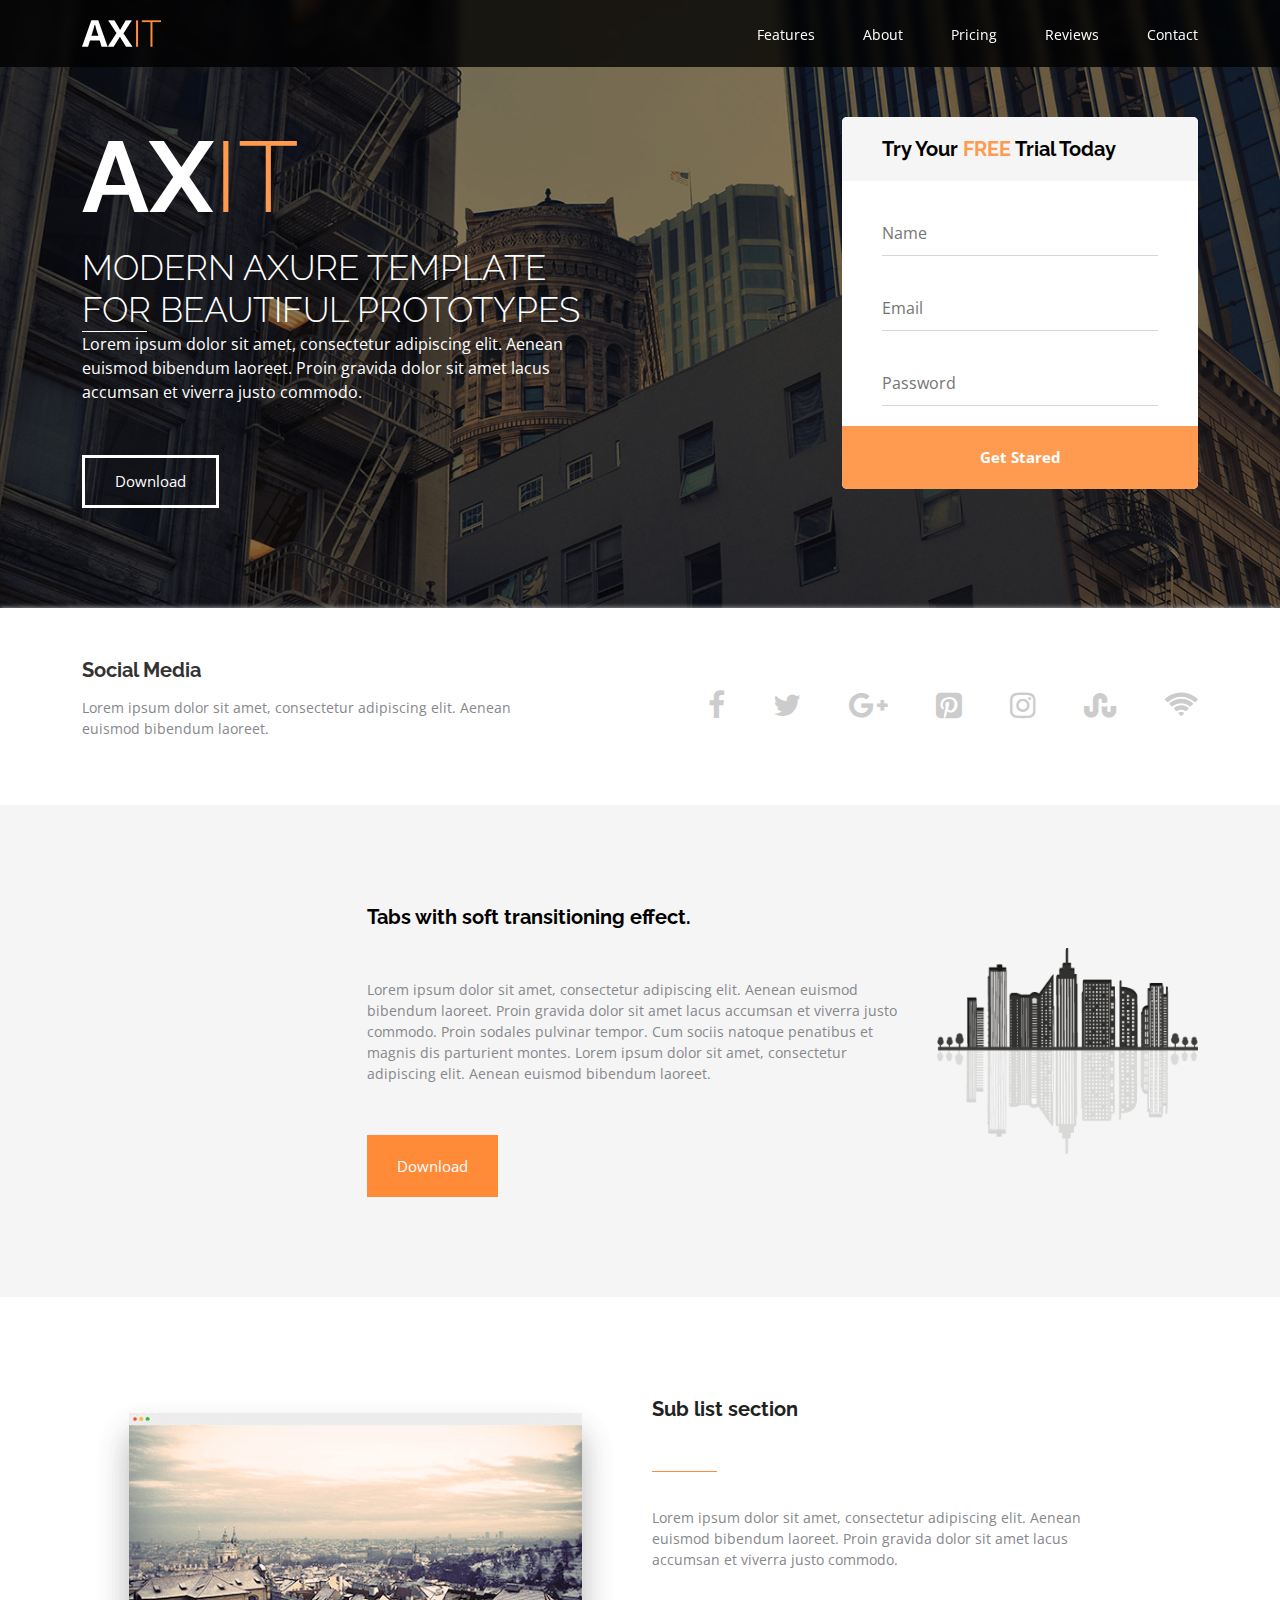
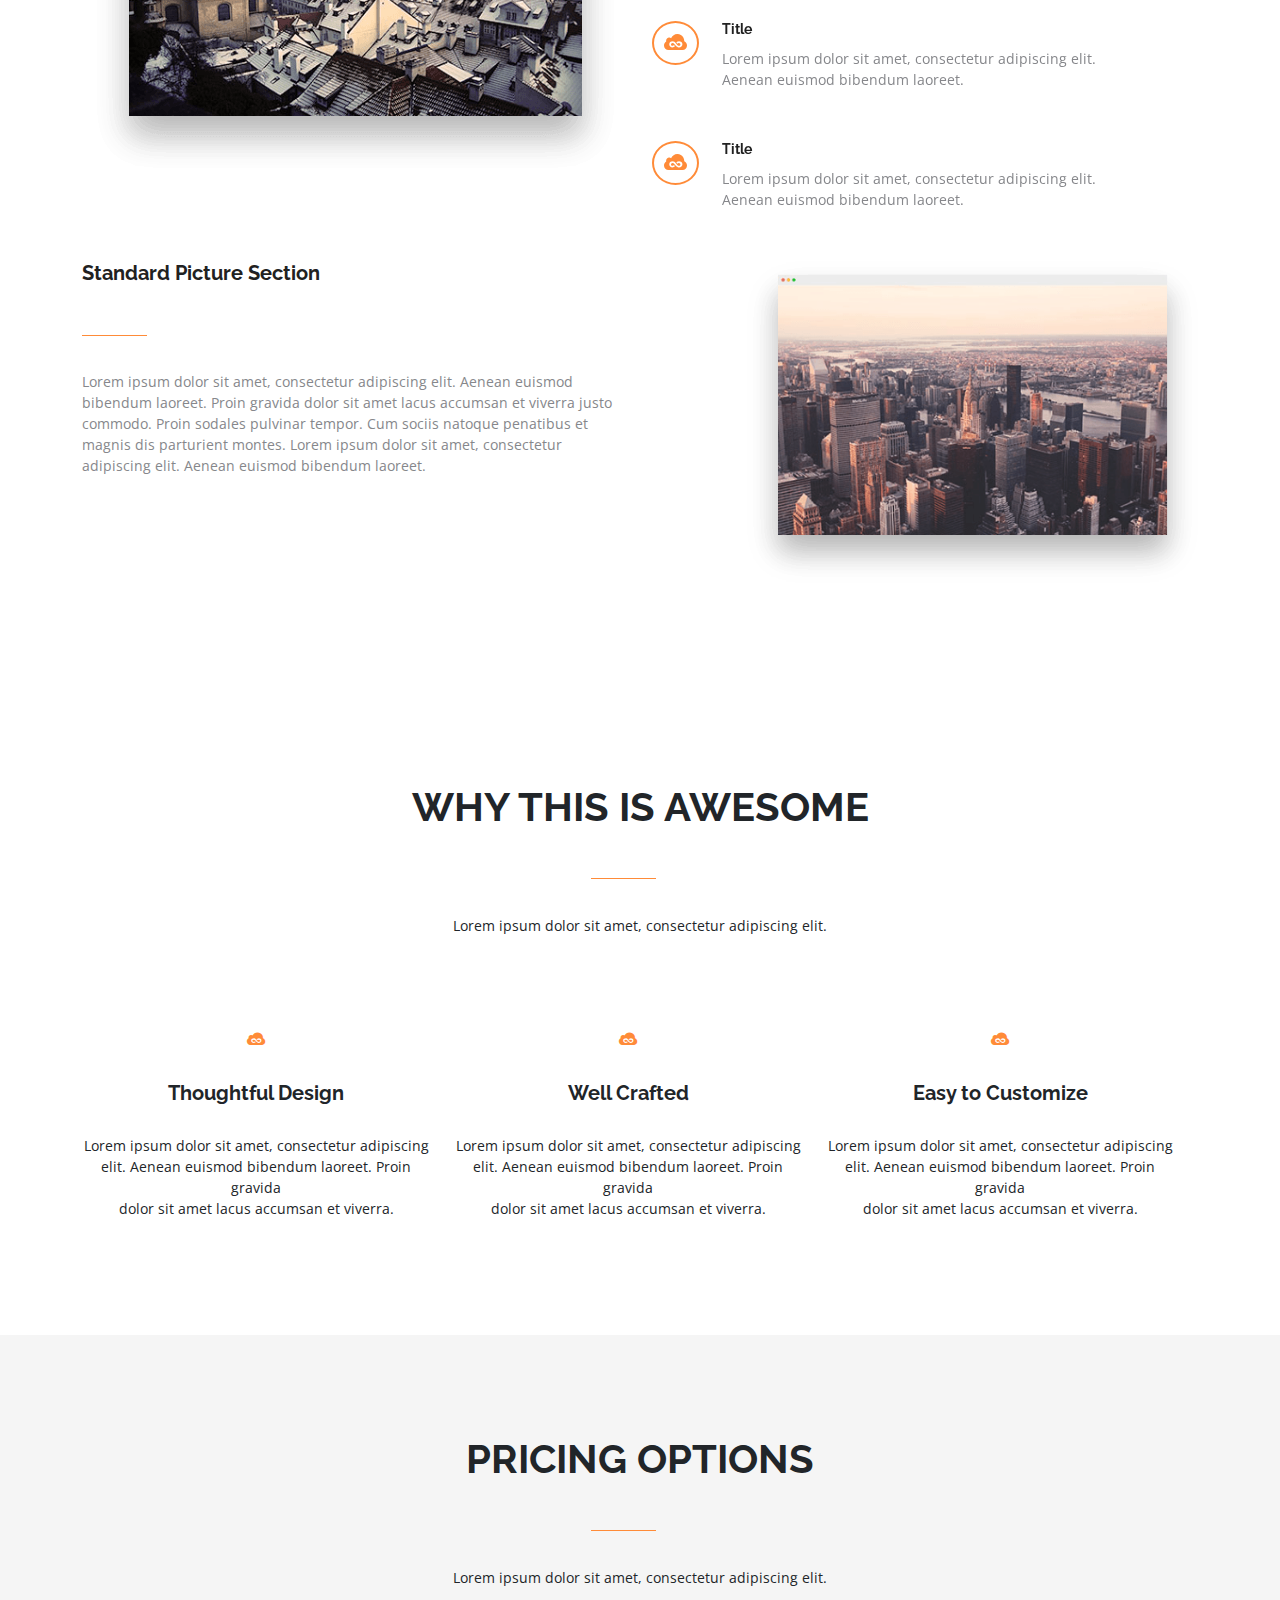
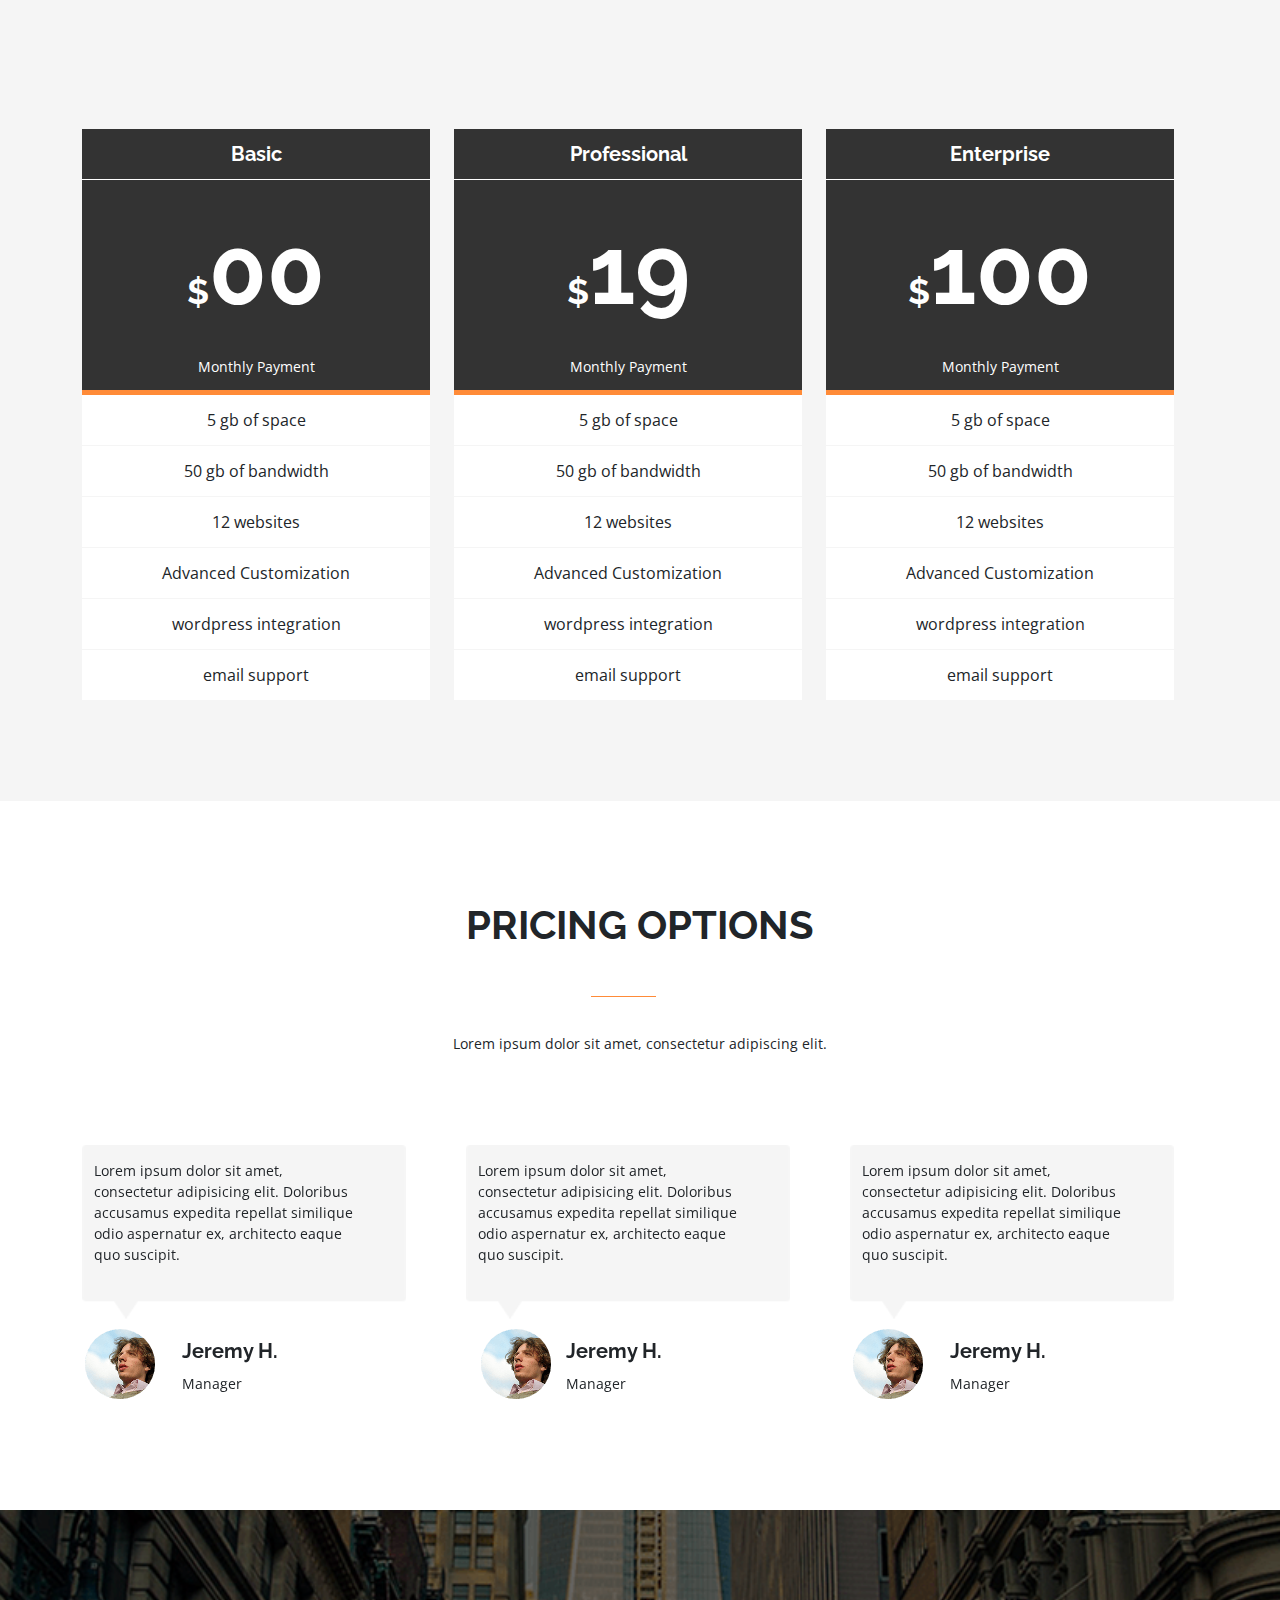
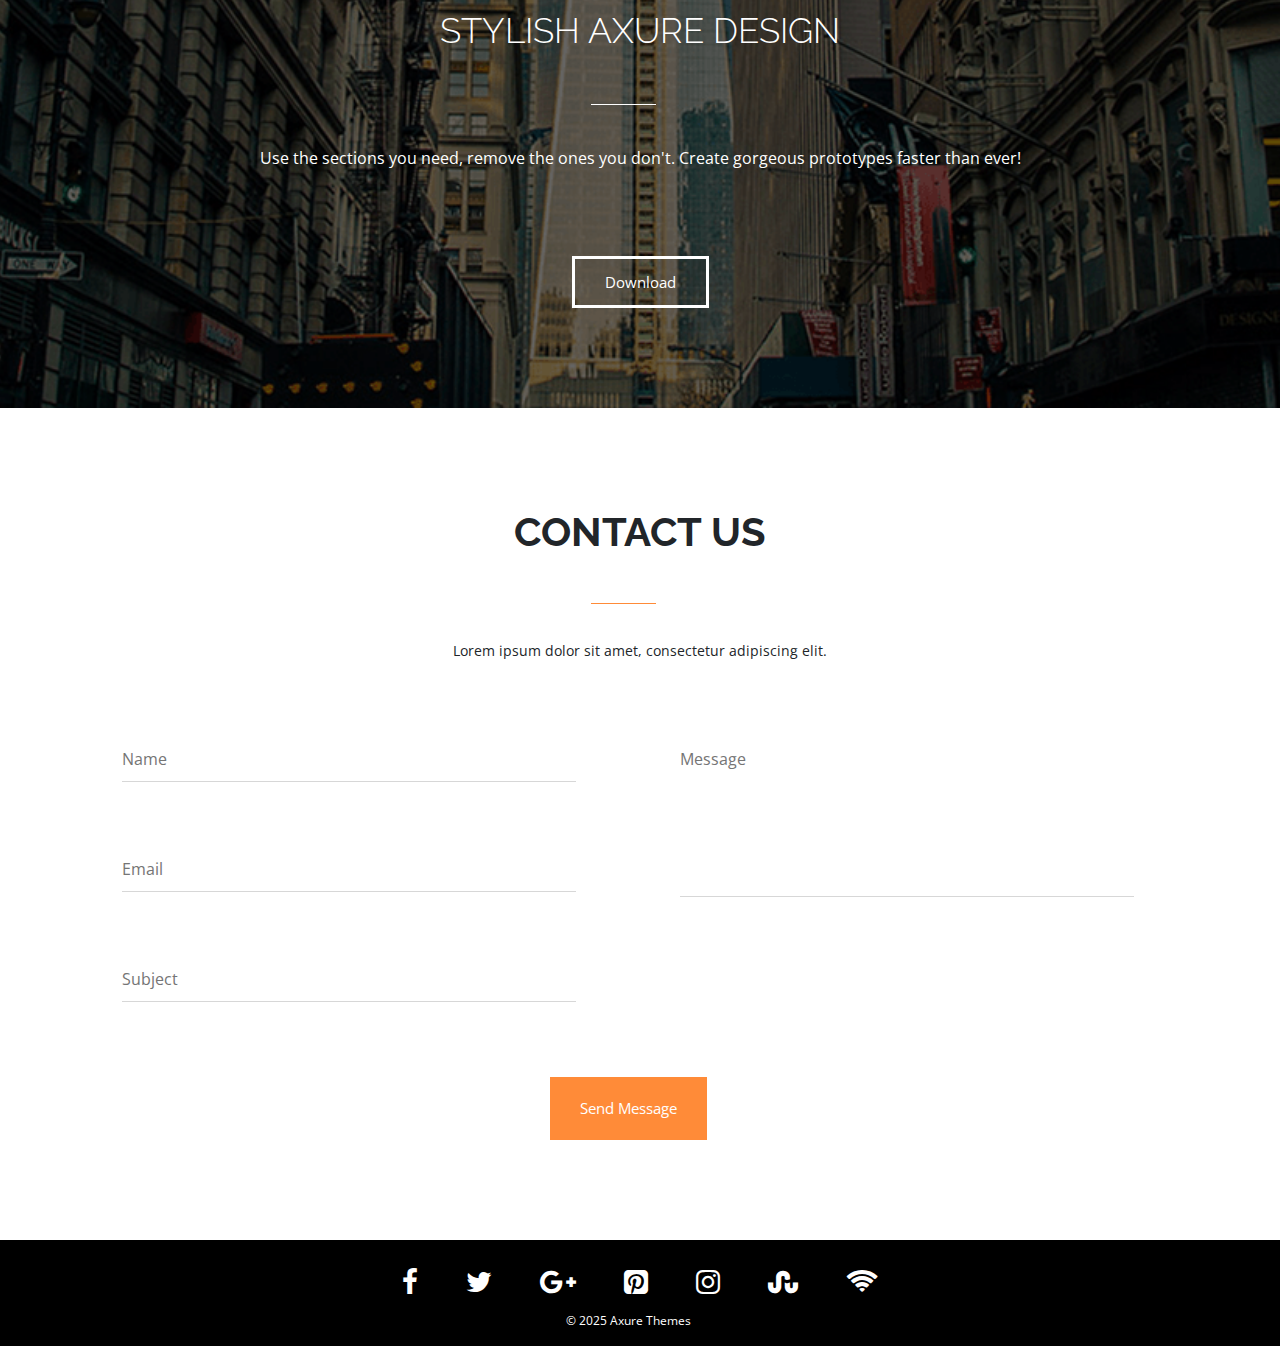
<file: index.html>
<!DOCTYPE html>
<html lang="en">
  <head>
    <meta charset="UTF-8" />
    <meta name="viewport" content="width=device-width, initial-scale=1.0" />
    <meta http-equiv="X-UA-Compatible" content="ie=edge" />

    <title>Axit</title>
    <link
      rel="icon"
      href="assets/img/title-logo.png"
      type="image/gif"
      sizes="16x16"
    />

    <link rel="stylesheet" href="assets/css/font-awesome.min.css" />
    <link rel="stylesheet" href="assets/css/bootstrap.min.css" />
    <link rel="stylesheet" href="assets/css/owl.carousel.min.css" />
    <link rel="preconnect" href="https://fonts.gstatic.com" />
    <link
      href="https://fonts.googleapis.com/css2?family=Open+Sans:wght@400;600;700;800&family=Raleway:ital,wght@0,400;0,500;0,600;0,800;0,900;1,700&display=swap"
      rel="stylesheet"
    />

    <link rel="stylesheet" href="style.css" />
    <link rel="stylesheet" href="assets/css/responsive.css" />

    <script src="assets/js/jQuery1.11.3.min.js"></script>
    <!--[if lt IE 9]>
      <script src="//oss.maxcdn.com/html5shiv/3.7.2/html5shiv.min.js"></script>
      <script src="//oss.maxcdn.com/respond/1.4.2/respond.min.js"></script>
    <![endif]-->
  </head>

  <body>
    <section class="menu-bar">
      <div class="container">
        <nav class="main-menu">
          <a href="#" class="logo">
            <img src="assets/img/Logo.png" alt="Logo" />
          </a>
          <div class="manu d-md-block d-none">
            <ul class="d-md-flex justify-content-end gap-5">
              <li><a href="#features">Features</a></li>
              <li><a href="#about">About</a></li>
              <li><a href="#pricing">Pricing</a></li>
              <li><a href="#reviews">Reviews</a></li>
              <li><a href="#contact">Contact</a></li>
            </ul>
          </div>
          <a class="nav-bar d-md-none"
            ><i class="fa fa-bars" aria-hidden="true"></i
          ></a>
        </nav>
      </div>
    </section>

    <div class="mobile-popup">
      <div class="container">
        <div class="popup-content">
          <header class="mobile-header">
            <a href="#" class="logo">
              <img src="assets/img/Logo.png" alt="Logo" />
            </a>
            <a class="nav-close"
              ><i class="fa fa-times" aria-hidden="true"></i
            ></a>
          </header>
          <div class="manu">
            <ul class="gap-3">
              <li><a href="#features">Features</a></li>
              <li><a href="#about">About</a></li>
              <li><a href="#pricing">Pricing</a></li>
              <li><a href="#reviews">Reviews</a></li>
              <li><a href="#contact">Contact</a></li>
            </ul>
          </div>
        </div>
      </div>
    </div>

    <section class="benner-area section-padding banner-bg">
      <div class="container">
        <div class="row row-gap-5">
          <div class="col-lg-8 col-12">
            <div class="banner-content">
              <h1>ax<spam class="yellow">it</spam></h1>
              <h2>
                MODERN AXURE TEMPLATE<br />
                FOR BEAUTIFUL PROTOTYPES
              </h2>
              <spam class="line"></spam>
              <p>
                Lorem ipsum dolor sit amet, consectetur adipiscing elit.
                Aenean<br />
                euismod bibendum laoreet. Proin gravida dolor sit amet lacus<br />
                accumsan et viverra justo commodo.
              </p>
              <a href="">Download</a>
            </div>
          </div>
          <div class="col-lg-4 col-12">
            <div class="signup">
              <h3>Try Your <spam>FREE</spam> Trial Today</h3>
              <form action="#">
                <div class="signup-form">
                  <input type="text" placeholder="Name" />
                  <input type="text" placeholder="Email" />
                  <input type="text" placeholder="Password" />
                </div>
                <button class="text-center" type="submit">Get Stared</button>
              </form>
            </div>
          </div>
        </div>
      </div>
    </section>

    <section class="media-area">
      <div class="container">
        <div class="row row-gap-5 align-items-center flex-md-row-reverse">
          <div class="col-lg-7 col-12">
            <div class="media-icon">
              <ul
                class="flex flex-wrap gap-lg-5 gap-5 row-gap-3 justify-content-lg-end justify-content-center"
              >
                <li>
                  <a href=""
                    ><i class="fa fa-facebook" aria-hidden="true"></i
                  ></a>
                </li>
                <li>
                  <a href=""
                    ><i class="fa fa-twitter" aria-hidden="true"></i
                  ></a>
                </li>
                <li>
                  <a href=""
                    ><i class="fa fa-google-plus" aria-hidden="true"></i
                  ></a>
                </li>
                <li>
                  <a href=""
                    ><i class="fa fa-pinterest-square" aria-hidden="true"></i
                  ></a>
                </li>
                <li>
                  <a href=""
                    ><i class="fa fa-instagram" aria-hidden="true"></i
                  ></a>
                </li>
                <li>
                  <a href=""
                    ><i class="fa fa-stumbleupon" aria-hidden="true"></i
                  ></a>
                </li>
                <li>
                  <a href=""><i class="fa fa-wifi" aria-hidden="true"></i></a>
                </li>
              </ul>
            </div>
          </div>
          <div class="col-lg-5 col-12">
            <div class="media-content">
              <h3>Social Media</h3>
              <p>
                Lorem ipsum dolor sit amet, consectetur adipiscing elit. Aenean
                euismod bibendum laoreet.
              </p>
            </div>
          </div>
        </div>
      </div>
    </section>

    <section id="features" class="features">
      <section class="feature1 section-padding">
        <div class="container">
          <div class="row row-gap-5 align-items-center flex-md-row-reverse">
            <div class="lg:offset-1 col-lg-3 col-md-5">
              <div class="feature1-img text-center">
                <img src="assets/img/feature1-img.png" alt="Feature Image" />
              </div>
            </div>
            <div class="lg:offset-2 col-lg-6 col-md-7">
              <div class="feature1-content">
                <h3>Tabs with soft transitioning effect.</h3>
                <div class="gap35"></div>
                <p>
                  Lorem ipsum dolor sit amet, consectetur adipiscing elit.
                  Aenean euismod bibendum laoreet. Proin gravida dolor sit amet
                  lacus accumsan et viverra justo commodo. Proin sodales
                  pulvinar tempor. Cum sociis natoque penatibus et magnis dis
                  parturient montes. Lorem ipsum dolor sit amet, consectetur
                  adipiscing elit. Aenean euismod bibendum laoreet.
                </p>
                <div class="gap35"></div>
                <a href="">Download</a>
              </div>
            </div>
          </div>
        </div>
      </section>
      <section class="feature2 section-padding">
        <div class="container">
          <div class="row">
            <div class="col-lg-6">
              <div class="feature2-img text-center">
                <img src="assets/img/image_left_sub_list_u260.png" alt="" />
              </div>
            </div>
            <div class="col-lg-6">
              <div class="feature2-content">
                <div class="head-area">
                  <h3>Sub list section</h3>
                  <div class="gap35"></div>
                  <spam class="line"></spam>
                  <div class="gap35"></div>
                  <p>
                    Lorem ipsum dolor sit amet, consectetur adipiscing elit.
                    Aenean <br />
                    euismod bibendum laoreet. Proin gravida dolor sit amet lacus
                    <br />
                    accumsan et viverra justo commodo.
                  </p>
                  <div class="gap35"></div>
                </div>
                <div class="topic">
                  <div class="single-item relative">
                    <div class="icon">
                      <i class="fa fa-jsfiddle" aria-hidden="true"></i>
                    </div>
                    <div class="item-content">
                      <h4>Title</h4>
                      <p>
                        Lorem ipsum dolor sit amet, consectetur adipiscing elit.
                        <br />
                        Aenean euismod bibendum laoreet.
                      </p>
                    </div>
                  </div>
                  <div class="gap35"></div>
                  <div class="single-item relative">
                    <div class="icon">
                      <i class="fa fa-jsfiddle" aria-hidden="true"></i>
                    </div>
                    <div class="item-content">
                      <h4>Title</h4>
                      <p>
                        Lorem ipsum dolor sit amet, consectetur adipiscing elit.
                        <br />
                        Aenean euismod bibendum laoreet.
                      </p>
                    </div>
                  </div>
                </div>
              </div>
            </div>
          </div>
          <div class="gap35"></div>
          <div class="row justify-content-between flex-md-row-reverse">
            <div class="col-lg-5">
              <div class="feature2-img text-center">
                <img src="assets/img/image_right_standard_u262.png" alt="" />
              </div>
            </div>
            <div class="col-lg-6">
              <div class="feature2-content">
                <div class="head-area">
                  <h3>Standard Picture Section</h3>
                  <div class="gap35"></div>
                  <spam class="line"></spam>
                  <div class="gap35"></div>
                  <p>
                    Lorem ipsum dolor sit amet, consectetur adipiscing elit.
                    Aenean euismod bibendum laoreet. Proin gravida dolor sit
                    amet lacus accumsan et viverra justo commodo. Proin sodales
                    pulvinar tempor. Cum sociis natoque penatibus et magnis dis
                    parturient montes. Lorem ipsum dolor sit amet, consectetur
                    adipiscing elit. Aenean euismod bibendum laoreet.
                  </p>
                </div>
              </div>
            </div>
          </div>
        </div>
      </section>
    </section>
    <section class="process-area section-padding">
      <div class="container">
        <div class="row">
          <div class="col-md-12">
            <div class="progress-title text-center">
              <h1>WHY THIS IS AWESOME</h1>
              <div class="gap15"></div>
              <spam class="line"></spam>
              <div class="gap30"></div>
              <p>Lorem ipsum dolor sit amet, consectetur adipiscing elit.</p>
            </div>
          </div>
          <div class="gap75"></div>
          <div class="row row-gap-5 justify-content-center">
            <div class="col-lg-4 col-md-6">
              <div class="single-process text-center">
                <div class="icon">
                  <i class="fa fa-jsfiddle" aria-hidden="true"></i>
                </div>
                <div class="gap30"></div>
                <h3>Thoughtful Design</h3>
                <div class="gap15"></div>
                <p>
                  Lorem ipsum dolor sit amet, consectetur adipiscing <br />
                  elit. Aenean euismod bibendum laoreet. Proin gravida <br />
                  dolor sit amet lacus accumsan et viverra.
                </p>
              </div>
            </div>
            <div class="col-lg-4 col-md-6">
              <div class="single-process text-center">
                <div class="icon">
                  <i class="fa fa-jsfiddle" aria-hidden="true"></i>
                </div>
                <div class="gap30"></div>
                <h3>Well Crafted</h3>
                <div class="gap15"></div>
                <p>
                  Lorem ipsum dolor sit amet, consectetur adipiscing <br />
                  elit. Aenean euismod bibendum laoreet. Proin gravida <br />
                  dolor sit amet lacus accumsan et viverra.
                </p>
              </div>
            </div>
            <div class="col-lg-4 col-md-6">
              <div class="single-process text-center">
                <div class="icon">
                  <i class="fa fa-jsfiddle" aria-hidden="true"></i>
                </div>
                <div class="gap30"></div>
                <h3>Easy to Customize</h3>
                <div class="gap15"></div>
                <p>
                  Lorem ipsum dolor sit amet, consectetur adipiscing <br />
                  elit. Aenean euismod bibendum laoreet. Proin gravida <br />
                  dolor sit amet lacus accumsan et viverra.
                </p>
              </div>
            </div>
          </div>
        </div>
      </div>
    </section>
    <section id="pricing" class="price-area section-padding">
      <div class="container">
        <div class="row">
          <div class="col-md-12">
            <div class="price-title text-center">
              <h1>PRICING OPTIONS</h1>
              <div class="gap15"></div>
              <spam class="line"></spam>
              <div class="gap30"></div>
              <p>Lorem ipsum dolor sit amet, consectetur adipiscing elit.</p>
            </div>
          </div>
          <div class="gap75"></div>
          <div class="row row-gap-5 justify-content-center">
            <div class="col-lg-4 col-md-6">
              <div class="single-price text-center">
                <div class="price-amount">
                  <h3>Basic</h3>
                  <h5>$<spam class="big">00</spam></h5>
                  <p>Monthly Payment</p>
                </div>
                <div class="product-info">
                  <ul>
                    <li class="active">OUR MOST POPULAR</li>
                    <li>5 gb of space</li>
                    <li>50 gb of bandwidth</li>
                    <li>12 websites</li>
                    <li>Advanced Customization</li>
                    <li>wordpress integration</li>
                    <li>email support</li>
                  </ul>
                </div>
              </div>
            </div>
            <div class="col-lg-4 col-md-6">
              <div class="single-price text-center">
                <div class="price-amount">
                  <h3>Professional</h3>
                  <h5>$<spam class="big">19</spam></h5>
                  <p>Monthly Payment</p>
                </div>
                <div class="product-info">
                  <ul>
                    <li class="active">OUR MOST POPULAR</li>
                    <li>5 gb of space</li>
                    <li>50 gb of bandwidth</li>
                    <li>12 websites</li>
                    <li>Advanced Customization</li>
                    <li>wordpress integration</li>
                    <li>email support</li>
                  </ul>
                </div>
              </div>
            </div>
            <div class="col-lg-4 col-md-6">
              <div class="single-price text-center">
                <div class="price-amount">
                  <h3>Enterprise</h3>
                  <h5>$<spam class="big">100</spam></h5>
                  <p>Monthly Payment</p>
                </div>
                <div class="product-info">
                  <ul>
                    <li class="active">OUR MOST POPULAR</li>
                    <li>5 gb of space</li>
                    <li>50 gb of bandwidth</li>
                    <li>12 websites</li>
                    <li>Advanced Customization</li>
                    <li>wordpress integration</li>
                    <li>email support</li>
                  </ul>
                </div>
              </div>
            </div>
          </div>
        </div>
      </div>
    </section>

    <section id="reviews" class="testimonial-area section-padding">
      <div class="container">
        <div class="row">
          <div class="col-md-12">
            <div class="price-title text-center">
              <h1>PRICING OPTIONS</h1>
              <div class="gap15"></div>
              <spam class="line"></spam>
              <div class="gap30"></div>
              <p>Lorem ipsum dolor sit amet, consectetur adipiscing elit.</p>
            </div>
          </div>
          <div class="gap75"></div>
          <div class="row">
            <div class="testimonial-sliders owl-carousel">
              <div class="testimonial-single-slide">
                <div class="team-details relative">
                  <img src="assets/img/team-single-slide-bg.png" alt="" />
                  <p class="absolute testmonial-team-details">
                    Lorem ipsum dolor sit amet, <br />
                    consectetur adipisicing elit. Doloribus <br />
                    accusamus expedita repellat similique <br />
                    odio aspernatur ex, architecto eaque <br />
                    quo suscipit.
                  </p>
                </div>
                <div class="gap10"></div>
                <div class="row">
                  <div class="team-info relative">
                    <img
                      class="team-img absolute"
                      src="assets/img/team-avatar-1.png"
                      alt=""
                    />
                    <div class="single-team">
                      <h3>Jeremy H.</h3>
                      <p>Manager</p>
                    </div>
                  </div>
                </div>
              </div>
              <div class="testimonial-single-slide">
                <div class="team-details relative">
                  <img src="assets/img/team-single-slide-bg.png" alt="" />
                  <p class="absolute testmonial-team-details">
                    Lorem ipsum dolor sit amet, <br />
                    consectetur adipisicing elit. Doloribus <br />
                    accusamus expedita repellat similique <br />
                    odio aspernatur ex, architecto eaque <br />
                    quo suscipit.
                  </p>
                </div>
                <div class="gap10"></div>
                <div class="team-info relative">
                  <img
                    class="team-img absolute"
                    src="assets/img/team-avatar-1.png"
                    alt=""
                  />
                  <div class="single-team">
                    <h3>Jeremy H.</h3>
                    <p>Manager</p>
                  </div>
                </div>
              </div>
              <div class="testimonial-single-slide">
                <div class="team-details relative">
                  <img src="assets/img/team-single-slide-bg.png" alt="" />
                  <p class="absolute testmonial-team-details">
                    Lorem ipsum dolor sit amet, <br />
                    consectetur adipisicing elit. Doloribus <br />
                    accusamus expedita repellat similique <br />
                    odio aspernatur ex, architecto eaque <br />
                    quo suscipit.
                  </p>
                </div>
                <div class="gap10"></div>
                <div class="row">
                  <div class="team-info relative">
                    <img
                      class="team-img absolute"
                      src="assets/img/team-avatar-1.png"
                      alt=""
                    />
                    <div class="single-team">
                      <h3>Jeremy H.</h3>
                      <p>Manager</p>
                    </div>
                  </div>
                </div>
              </div>
              <div class="testimonial-single-slide">
                <div class="team-details relative">
                  <img src="assets/img/team-single-slide-bg.png" alt="" />
                  <p class="absolute testmonial-team-details">
                    Lorem ipsum dolor sit amet, <br />
                    consectetur adipisicing elit. Doloribus <br />
                    accusamus expedita repellat similique <br />
                    odio aspernatur ex, architecto eaque <br />
                    quo suscipit.
                  </p>
                </div>
                <div class="gap10"></div>
                <div class="row">
                  <div class="team-info relative">
                    <img
                      class="team-img absolute"
                      src="assets/img/team-avatar-1.png"
                      alt=""
                    />
                    <div class="single-team">
                      <h3>Jeremy H.</h3>
                      <p>Manager</p>
                    </div>
                  </div>
                </div>
              </div>
              <div class="testimonial-single-slide">
                <div class="team-details relative">
                  <img src="assets/img/team-single-slide-bg.png" alt="" />
                  <p class="absolute testmonial-team-details">
                    Lorem ipsum dolor sit amet, <br />
                    consectetur adipisicing elit. Doloribus <br />
                    accusamus expedita repellat similique <br />
                    odio aspernatur ex, architecto eaque <br />
                    quo suscipit.
                  </p>
                </div>
                <div class="gap10"></div>
                <div class="row">
                  <div class="team-info relative">
                    <img
                      class="team-img absolute"
                      src="assets/img/team-avatar-1.png"
                      alt=""
                    />
                    <div class="single-team">
                      <h3>Jeremy H.</h3>
                      <p>Manager</p>
                    </div>
                  </div>
                </div>
              </div>
              <div class="testimonial-single-slide">
                <div class="team-details relative">
                  <img src="assets/img/team-single-slide-bg.png" alt="" />
                  <p class="absolute testmonial-team-details">
                    Lorem ipsum dolor sit amet, <br />
                    consectetur adipisicing elit. Doloribus <br />
                    accusamus expedita repellat similique <br />
                    odio aspernatur ex, architecto eaque <br />
                    quo suscipit.
                  </p>
                </div>
                <div class="gap10"></div>
                <div class="row">
                  <div class="team-info relative">
                    <img
                      class="team-img absolute"
                      src="assets/img/team-avatar-1.png"
                      alt=""
                    />
                    <div class="single-team">
                      <h3>Jeremy H.</h3>
                      <p>Manager</p>
                    </div>
                  </div>
                </div>
              </div>
            </div>
          </div>
        </div>
      </div>
    </section>

    <section class="benner-area section-padding custom-bg">
      <div class="container">
        <div class="row">
          <div class="col-md-12">
            <div class="banner-content text-center">
              <h2>STYLISH AXURE DESIGN</h2>
              <div class="gap35"></div>
              <spam class="line line-2"></spam>
              <div class="gap35"></div>
              <p>
                Use the sections you need, remove the ones you don't. Create
                gorgeous prototypes faster than ever!
              </p>
              <div class="gap35"></div>
              <a href="">Download</a>
            </div>
          </div>
        </div>
      </div>
    </section>

    <section id="contact" class="contact-area section-padding">
      <div class="container">
        <div class="row">
          <div class="col-md-12">
            <div class="price-title text-center">
              <h1>CONTACT US</h1>
              <div class="gap15"></div>
              <spam class="line"></spam>
              <div class="gap30"></div>
              <p>Lorem ipsum dolor sit amet, consectetur adipiscing elit.</p>
            </div>
          </div>
          <div class="gap30"></div>
          <div class="row">
            <div class="col-md-6">
              <div class="signup">
                <div class="signup-form">
                  <input type="text" placeholder="Name" />
                  <div class="gap35"></div>
                  <input type="text" placeholder="Email" />
                  <div class="gap35"></div>
                  <input type="text" placeholder="Subject" />
                </div>
              </div>
            </div>
            <div class="col-md-6">
              <div class="textarea">
                <div class="signup">
                  <div class="signup-form">
                    <input type="text" placeholder="Message" />
                  </div>
                </div>
              </div>
            </div>
          </div>
          <div class="gap75"></div>
          <div class="row">
            <div class="col-md-12">
              <div class="feature1-content text-center">
                <a href="">Send Message</a>
              </div>
            </div>
          </div>
        </div>
      </div>
    </section>
    <section id="about" class="fotter-area">
      <div class="container">
        <div class="row">
          <div class="col-md-12">
            <div class="gap20"></div>
            <div class="social-icon">
              <ul class="flex gap-md-5 gap-3">
                <li>
                  <a href=""
                    ><i class="fa fa-facebook" aria-hidden="true"></i
                  ></a>
                </li>
                <li>
                  <a href=""
                    ><i class="fa fa-twitter" aria-hidden="true"></i
                  ></a>
                </li>
                <li>
                  <a href=""
                    ><i class="fa fa-google-plus" aria-hidden="true"></i
                  ></a>
                </li>
                <li>
                  <a href=""
                    ><i class="fa fa-pinterest-square" aria-hidden="true"></i
                  ></a>
                </li>
                <li>
                  <a href=""
                    ><i class="fa fa-instagram" aria-hidden="true"></i
                  ></a>
                </li>
                <li>
                  <a href=""
                    ><i class="fa fa-stumbleupon" aria-hidden="true"></i
                  ></a>
                </li>
                <li>
                  <a href=""><i class="fa fa-wifi" aria-hidden="true"></i></a>
                </li>
              </ul>
            </div>
          </div>
          <div class="gap10"></div>
          <div class="row">
            <div class="col-md-12">
              <div class="copyright text-center">
                <p>© 2025 Axure Themes</p>
              </div>
            </div>
          </div>
        </div>
      </div>
    </section>

    <script src="assets/js/popper.min.js"></script>
    <script src="assets/js/bootstrap.min.js"></script>
    <script src="assets/js/owl.carousel.min.js"></script>

    <script src="assets/js/main.js"></script>
  </body>
</html>
</file>
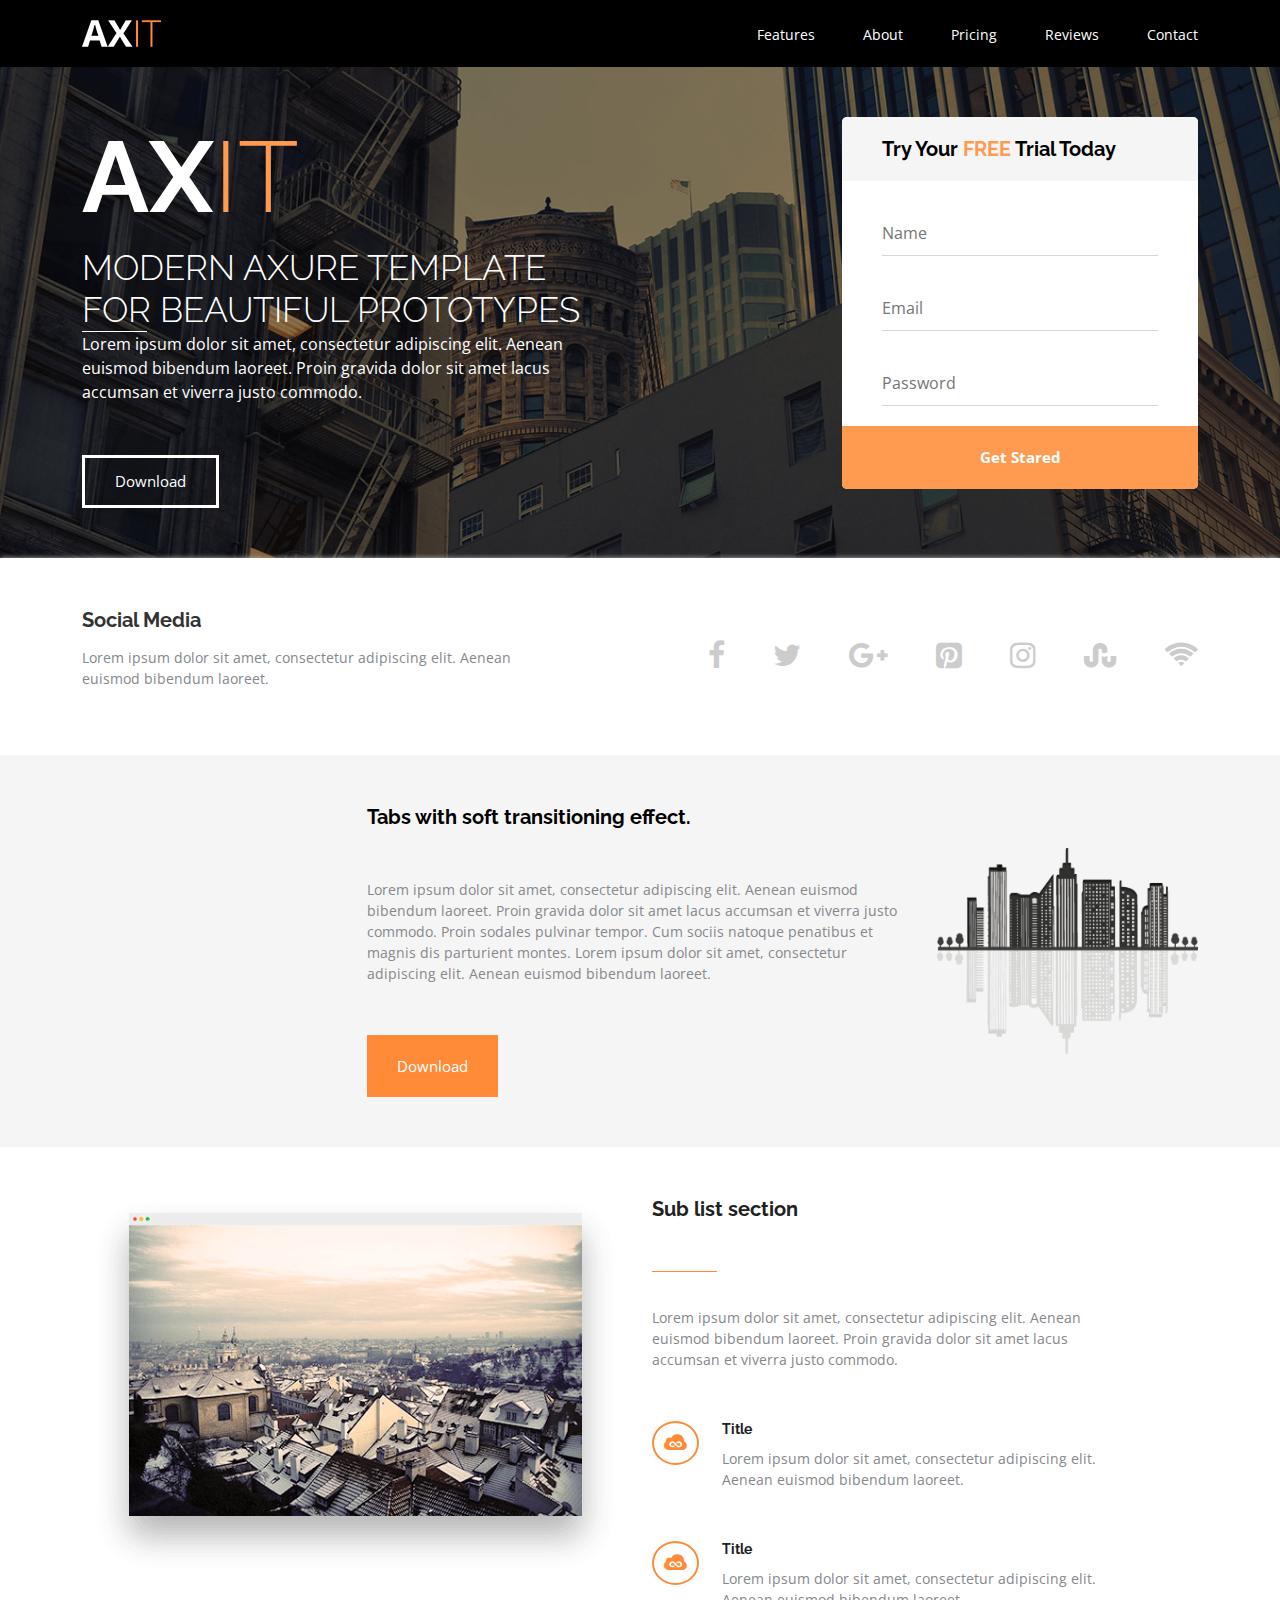
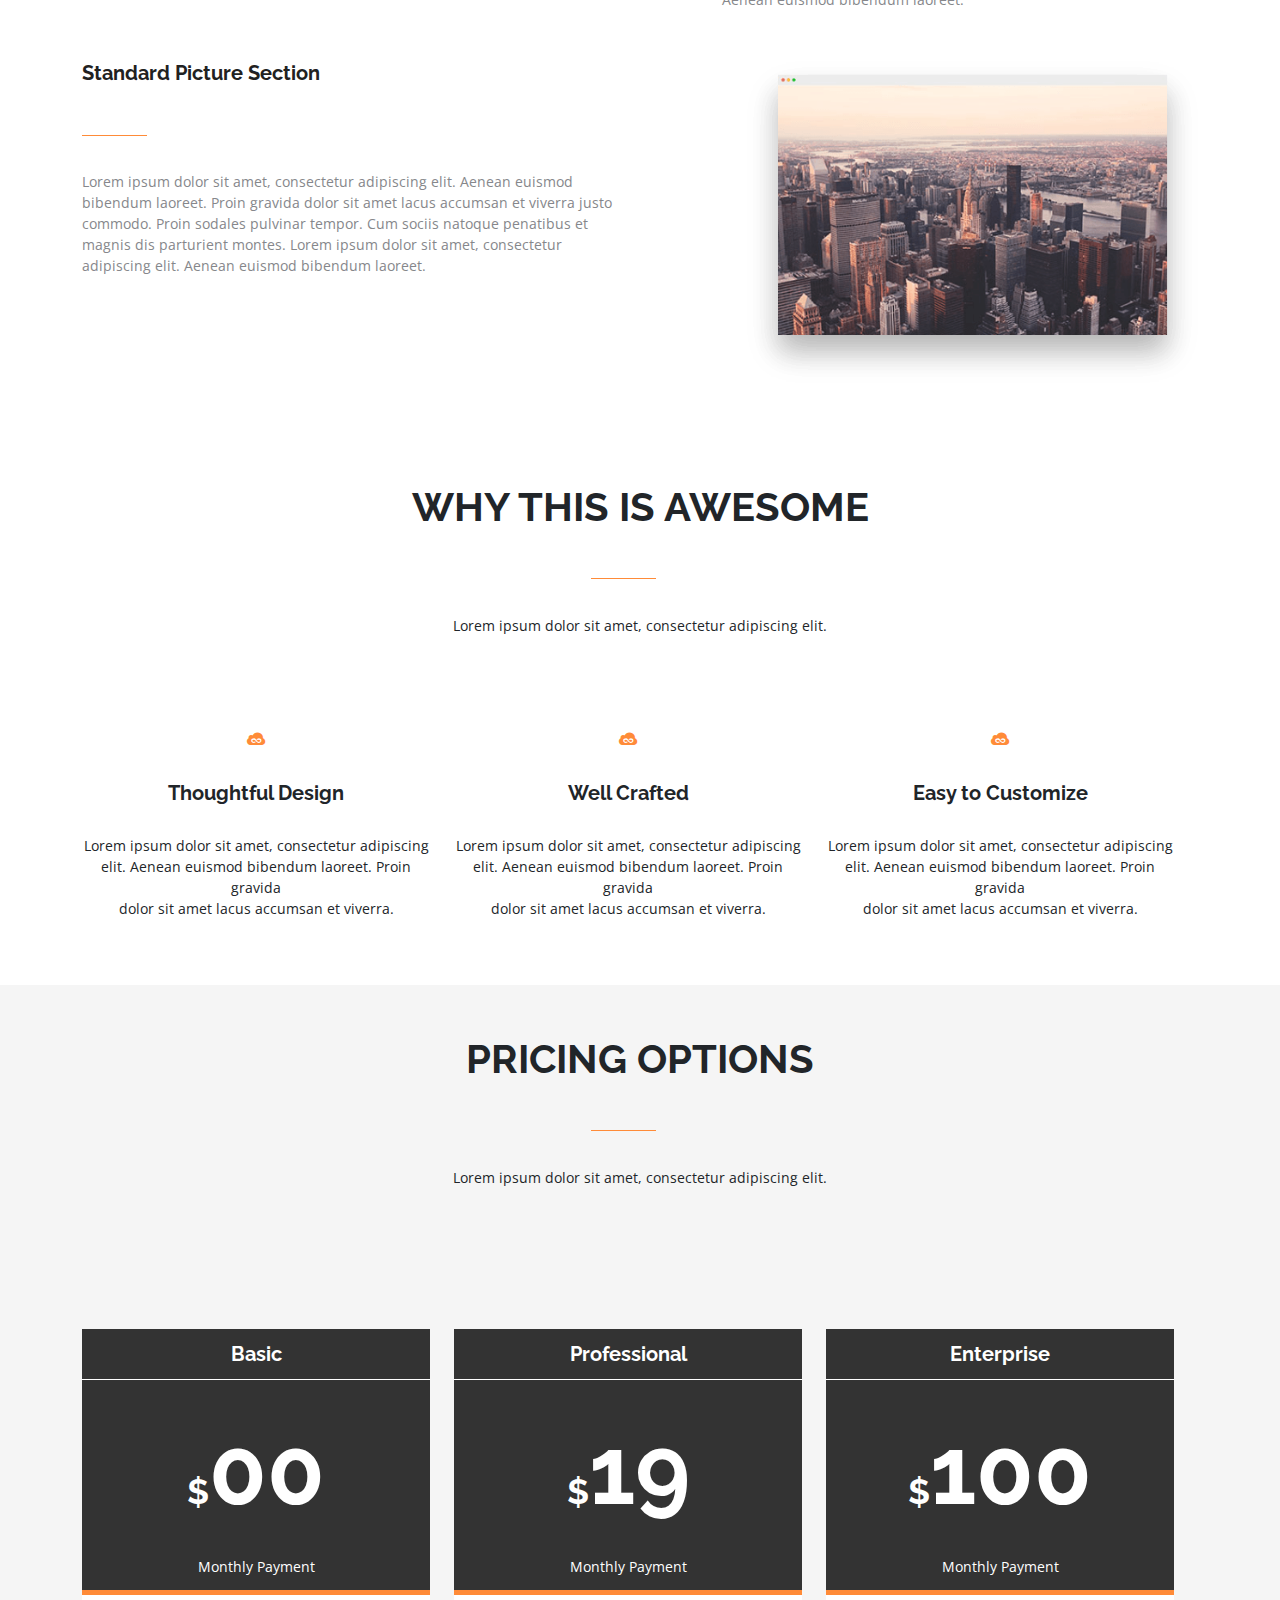
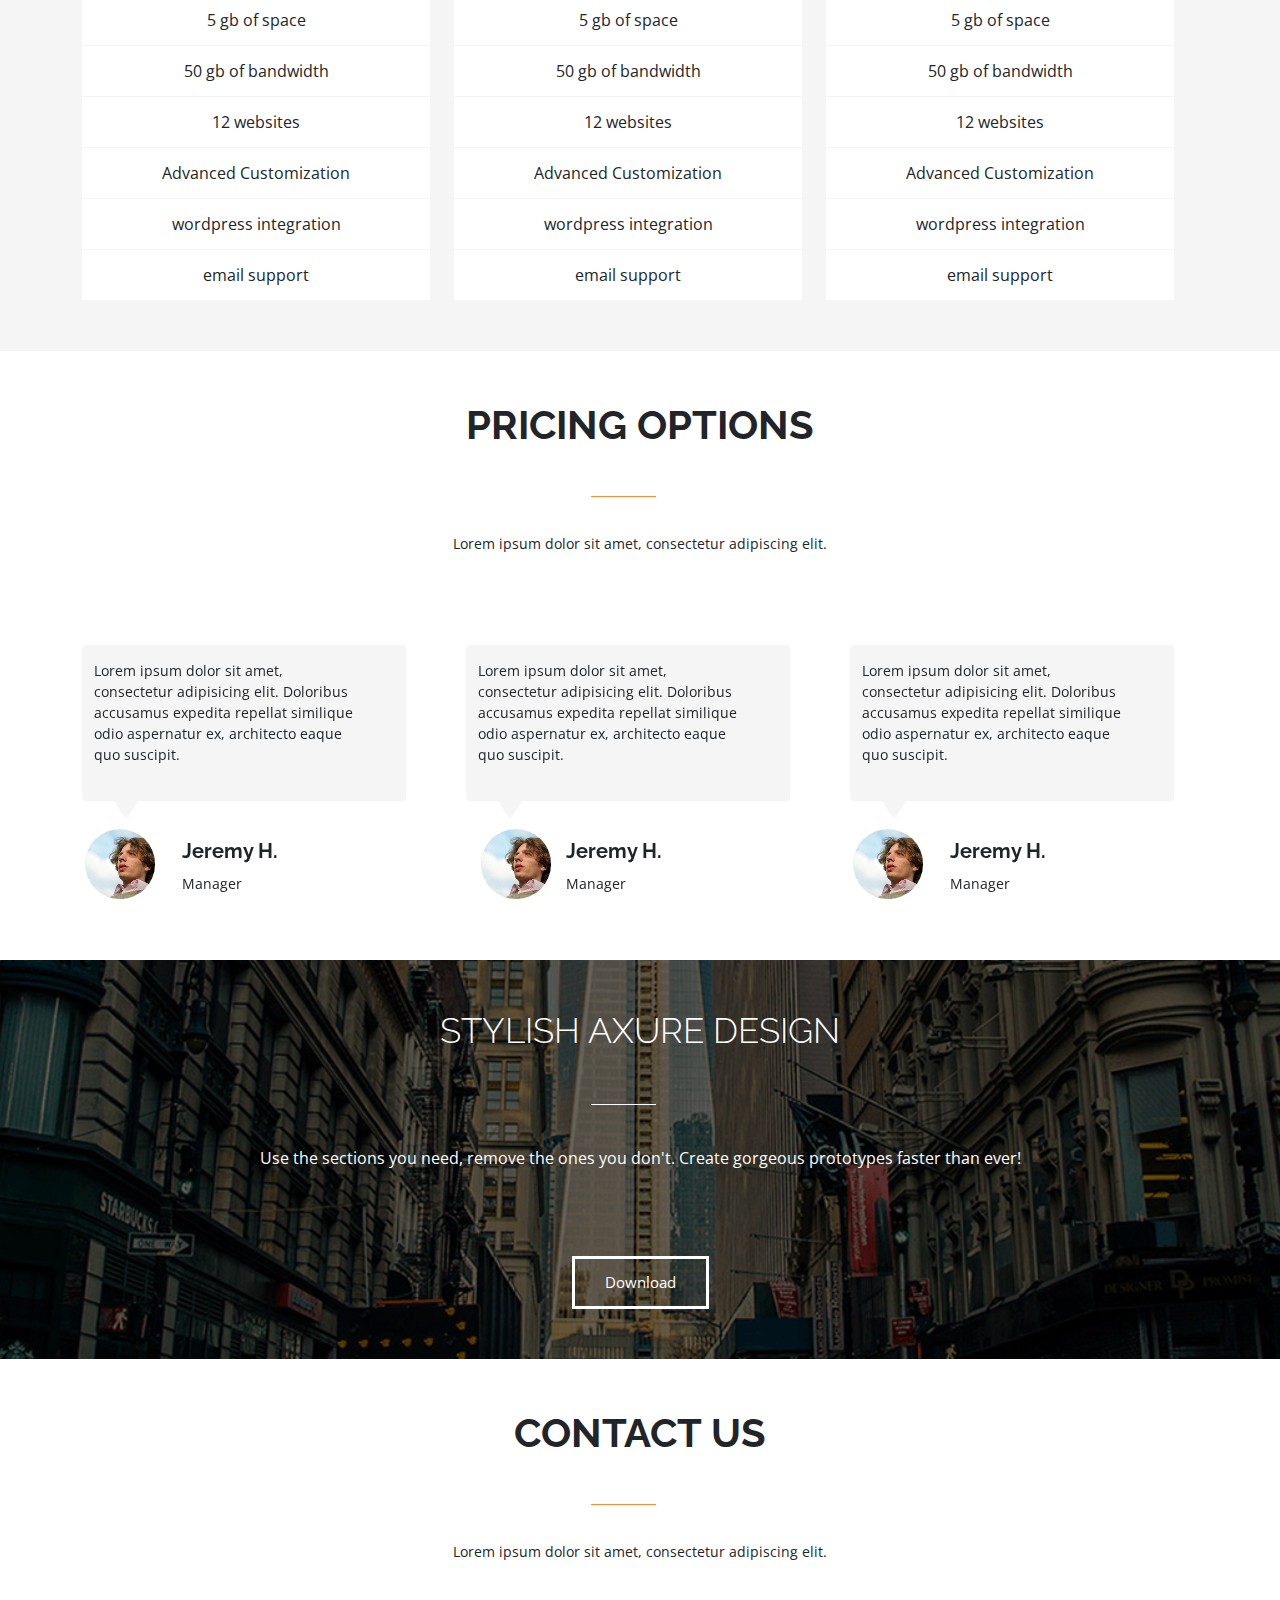
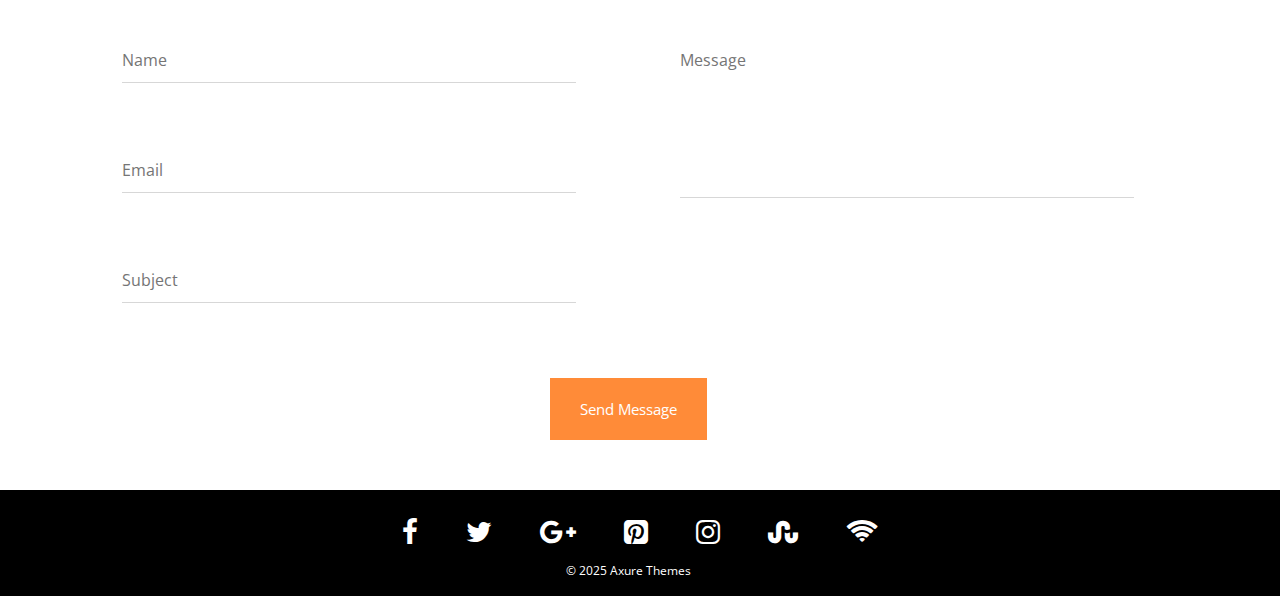
<file: axit.html>
<!DOCTYPE html>
<html lang="en">
  <head>
    <meta charset="UTF-8" />
    <meta name="viewport" content="width=device-width, initial-scale=1.0" />
    <meta http-equiv="X-UA-Compatible" content="ie=edge" />

    <title>Axit</title>
    <link
      rel="icon"
      href="assets/img/title-logo.png"
      type="image/gif"
      sizes="16x16"
    />

    <link rel="stylesheet" href="assets/css/font-awesome.min.css" />
    <link rel="stylesheet" href="assets/css/bootstrap.min.css" />
    <link rel="stylesheet" href="assets/css/owl.carousel.min.css" />
    <link rel="preconnect" href="https://fonts.gstatic.com" />
    <link
      href="https://fonts.googleapis.com/css2?family=Open+Sans:wght@400;600;700;800&family=Raleway:ital,wght@0,400;0,500;0,600;0,800;0,900;1,700&display=swap"
      rel="stylesheet"
    />

    <link rel="stylesheet" href="axit.css" />
    <link rel="stylesheet" href="assets/css/responsive.css" />

    <script src="assets/js/jQuery1.11.3.min.js"></script>
    <!--[if lt IE 9]>
      <script src="//oss.maxcdn.com/html5shiv/3.7.2/html5shiv.min.js"></script>
      <script src="//oss.maxcdn.com/respond/1.4.2/respond.min.js"></script>
    <![endif]-->
  </head>

  <body>
    <section class="menu-bar">
      <div class="container">
        <nav class="main-menu">
          <a href="#" class="logo">
            <img src="assets/img/Logo.png" alt="Logo" />
          </a>
          <div class="manu d-md-block d-none">
            <ul class="d-md-flex justify-content-end gap-5">
              <li><a href="#features">Features</a></li>
              <li><a href="#about">About</a></li>
              <li><a href="#pricing">Pricing</a></li>
              <li><a href="#reviews">Reviews</a></li>
              <li><a href="#contact">Contact</a></li>
            </ul>
          </div>
          <a class="nav-bar d-md-none"
            ><i class="fa fa-bars" aria-hidden="true"></i
          ></a>
        </nav>
      </div>
    </section>

    <div class="mobile-popup">
      <div class="container">
        <div class="popup-content">
          <header class="mobile-header">
            <a href="#" class="logo">
              <img src="assets/img/Logo.png" alt="Logo" />
            </a>
            <a class="nav-close"
              ><i class="fa fa-times" aria-hidden="true"></i
            ></a>
          </header>
          <div class="manu">
            <ul class="gap-3">
              <li><a href="#features">Features</a></li>
              <li><a href="#about">About</a></li>
              <li><a href="#pricing">Pricing</a></li>
              <li><a href="#reviews">Reviews</a></li>
              <li><a href="#contact">Contact</a></li>
            </ul>
          </div>
        </div>
      </div>
    </div>

    <section class="benner-area section-padding banner-bg">
      <div class="container">
        <div class="row row-gap-5">
          <div class="col-lg-8 col-12">
            <div class="banner-content">
              <h1>ax<spam class="yellow">it</spam></h1>
              <h2>
                MODERN AXURE TEMPLATE<br />
                FOR BEAUTIFUL PROTOTYPES
              </h2>
              <spam class="line"></spam>
              <p>
                Lorem ipsum dolor sit amet, consectetur adipiscing elit.
                Aenean<br />
                euismod bibendum laoreet. Proin gravida dolor sit amet lacus<br />
                accumsan et viverra justo commodo.
              </p>
              <a href="">Download</a>
            </div>
          </div>
          <div class="col-lg-4 col-12">
            <div class="signup">
              <h3>Try Your <spam>FREE</spam> Trial Today</h3>
              <form action="#">
                <div class="signup-form">
                  <input type="text" placeholder="Name" />
                  <input type="text" placeholder="Email" />
                  <input type="text" placeholder="Password" />
                </div>
                <button class="text-center" type="submit">Get Stared</button>
              </form>
            </div>
          </div>
        </div>
      </div>
    </section>

    <section class="media-area">
      <div class="container">
        <div class="row row-gap-5 align-items-center flex-md-row-reverse">
          <div class="col-lg-7 col-12">
            <div class="media-icon">
              <ul
                class="flex flex-wrap gap-lg-5 gap-5 row-gap-3 justify-content-lg-end justify-content-center"
              >
                <li>
                  <a href=""
                    ><i class="fa fa-facebook" aria-hidden="true"></i
                  ></a>
                </li>
                <li>
                  <a href=""
                    ><i class="fa fa-twitter" aria-hidden="true"></i
                  ></a>
                </li>
                <li>
                  <a href=""
                    ><i class="fa fa-google-plus" aria-hidden="true"></i
                  ></a>
                </li>
                <li>
                  <a href=""
                    ><i class="fa fa-pinterest-square" aria-hidden="true"></i
                  ></a>
                </li>
                <li>
                  <a href=""
                    ><i class="fa fa-instagram" aria-hidden="true"></i
                  ></a>
                </li>
                <li>
                  <a href=""
                    ><i class="fa fa-stumbleupon" aria-hidden="true"></i
                  ></a>
                </li>
                <li>
                  <a href=""><i class="fa fa-wifi" aria-hidden="true"></i></a>
                </li>
              </ul>
            </div>
          </div>
          <div class="col-lg-5 col-12">
            <div class="media-content">
              <h3>Social Media</h3>
              <p>
                Lorem ipsum dolor sit amet, consectetur adipiscing elit. Aenean
                euismod bibendum laoreet.
              </p>
            </div>
          </div>
        </div>
      </div>
    </section>

    <section id="features" class="features">
      <section class="feature1 section-padding">
        <div class="container">
          <div class="row row-gap-5 align-items-center flex-md-row-reverse">
            <div class="lg:offset-1 col-lg-3 col-md-5">
              <div class="feature1-img text-center">
                <img src="assets/img/feature1-img.png" alt="Feature Image" />
              </div>
            </div>
            <div class="lg:offset-2 col-lg-6 col-md-7">
              <div class="feature1-content">
                <h3>Tabs with soft transitioning effect.</h3>
                <div class="gap35"></div>
                <p>
                  Lorem ipsum dolor sit amet, consectetur adipiscing elit.
                  Aenean euismod bibendum laoreet. Proin gravida dolor sit amet
                  lacus accumsan et viverra justo commodo. Proin sodales
                  pulvinar tempor. Cum sociis natoque penatibus et magnis dis
                  parturient montes. Lorem ipsum dolor sit amet, consectetur
                  adipiscing elit. Aenean euismod bibendum laoreet.
                </p>
                <div class="gap35"></div>
                <a href="">Download</a>
              </div>
            </div>
          </div>
        </div>
      </section>
      <section class="feature2 section-padding">
        <div class="container">
          <div class="row">
            <div class="col-lg-6">
              <div class="feature2-img text-center">
                <img src="assets/img/image_left_sub_list_u260.png" alt="" />
              </div>
            </div>
            <div class="col-lg-6">
              <div class="feature2-content">
                <div class="head-area">
                  <h3>Sub list section</h3>
                  <div class="gap35"></div>
                  <spam class="line"></spam>
                  <div class="gap35"></div>
                  <p>
                    Lorem ipsum dolor sit amet, consectetur adipiscing elit.
                    Aenean <br />
                    euismod bibendum laoreet. Proin gravida dolor sit amet lacus
                    <br />
                    accumsan et viverra justo commodo.
                  </p>
                  <div class="gap35"></div>
                </div>
                <div class="topic">
                  <div class="single-item relative">
                    <div class="icon">
                      <i class="fa fa-jsfiddle" aria-hidden="true"></i>
                    </div>
                    <div class="item-content">
                      <h4>Title</h4>
                      <p>
                        Lorem ipsum dolor sit amet, consectetur adipiscing elit.
                        <br />
                        Aenean euismod bibendum laoreet.
                      </p>
                    </div>
                  </div>
                  <div class="gap35"></div>
                  <div class="single-item relative">
                    <div class="icon">
                      <i class="fa fa-jsfiddle" aria-hidden="true"></i>
                    </div>
                    <div class="item-content">
                      <h4>Title</h4>
                      <p>
                        Lorem ipsum dolor sit amet, consectetur adipiscing elit.
                        <br />
                        Aenean euismod bibendum laoreet.
                      </p>
                    </div>
                  </div>
                </div>
              </div>
            </div>
          </div>
          <div class="gap35"></div>
          <div class="row justify-content-between flex-md-row-reverse">
            <div class="col-lg-5">
              <div class="feature2-img text-center">
                <img src="assets/img/image_right_standard_u262.png" alt="" />
              </div>
            </div>
            <div class="col-lg-6">
              <div class="feature2-content">
                <div class="head-area">
                  <h3>Standard Picture Section</h3>
                  <div class="gap35"></div>
                  <spam class="line"></spam>
                  <div class="gap35"></div>
                  <p>
                    Lorem ipsum dolor sit amet, consectetur adipiscing elit.
                    Aenean euismod bibendum laoreet. Proin gravida dolor sit
                    amet lacus accumsan et viverra justo commodo. Proin sodales
                    pulvinar tempor. Cum sociis natoque penatibus et magnis dis
                    parturient montes. Lorem ipsum dolor sit amet, consectetur
                    adipiscing elit. Aenean euismod bibendum laoreet.
                  </p>
                </div>
              </div>
            </div>
          </div>
        </div>
      </section>
    </section>
    <section class="process-area section-padding">
      <div class="container">
        <div class="row">
          <div class="col-md-12">
            <div class="progress-title text-center">
              <h1>WHY THIS IS AWESOME</h1>
              <div class="gap15"></div>
              <spam class="line"></spam>
              <div class="gap30"></div>
              <p>Lorem ipsum dolor sit amet, consectetur adipiscing elit.</p>
            </div>
          </div>
          <div class="gap75"></div>
          <div class="row row-gap-5 justify-content-center">
            <div class="col-lg-4 col-md-6">
              <div class="single-process text-center">
                <div class="icon">
                  <i class="fa fa-jsfiddle" aria-hidden="true"></i>
                </div>
                <div class="gap30"></div>
                <h3>Thoughtful Design</h3>
                <div class="gap15"></div>
                <p>
                  Lorem ipsum dolor sit amet, consectetur adipiscing <br />
                  elit. Aenean euismod bibendum laoreet. Proin gravida <br />
                  dolor sit amet lacus accumsan et viverra.
                </p>
              </div>
            </div>
            <div class="col-lg-4 col-md-6">
              <div class="single-process text-center">
                <div class="icon">
                  <i class="fa fa-jsfiddle" aria-hidden="true"></i>
                </div>
                <div class="gap30"></div>
                <h3>Well Crafted</h3>
                <div class="gap15"></div>
                <p>
                  Lorem ipsum dolor sit amet, consectetur adipiscing <br />
                  elit. Aenean euismod bibendum laoreet. Proin gravida <br />
                  dolor sit amet lacus accumsan et viverra.
                </p>
              </div>
            </div>
            <div class="col-lg-4 col-md-6">
              <div class="single-process text-center">
                <div class="icon">
                  <i class="fa fa-jsfiddle" aria-hidden="true"></i>
                </div>
                <div class="gap30"></div>
                <h3>Easy to Customize</h3>
                <div class="gap15"></div>
                <p>
                  Lorem ipsum dolor sit amet, consectetur adipiscing <br />
                  elit. Aenean euismod bibendum laoreet. Proin gravida <br />
                  dolor sit amet lacus accumsan et viverra.
                </p>
              </div>
            </div>
          </div>
        </div>
      </div>
    </section>
    <section id="pricing" class="price-area section-padding">
      <div class="container">
        <div class="row">
          <div class="col-md-12">
            <div class="price-title text-center">
              <h1>PRICING OPTIONS</h1>
              <div class="gap15"></div>
              <spam class="line"></spam>
              <div class="gap30"></div>
              <p>Lorem ipsum dolor sit amet, consectetur adipiscing elit.</p>
            </div>
          </div>
          <div class="gap75"></div>
          <div class="row row-gap-5 justify-content-center">
            <div class="col-lg-4 col-md-6">
              <div class="single-price text-center">
                <div class="price-amount">
                  <h3>Basic</h3>
                  <h5>$<spam class="big">00</spam></h5>
                  <p>Monthly Payment</p>
                </div>
                <div class="product-info">
                  <ul>
                    <li class="active">OUR MOST POPULAR</li>
                    <li>5 gb of space</li>
                    <li>50 gb of bandwidth</li>
                    <li>12 websites</li>
                    <li>Advanced Customization</li>
                    <li>wordpress integration</li>
                    <li>email support</li>
                  </ul>
                </div>
              </div>
            </div>
            <div class="col-lg-4 col-md-6">
              <div class="single-price text-center">
                <div class="price-amount">
                  <h3>Professional</h3>
                  <h5>$<spam class="big">19</spam></h5>
                  <p>Monthly Payment</p>
                </div>
                <div class="product-info">
                  <ul>
                    <li class="active">OUR MOST POPULAR</li>
                    <li>5 gb of space</li>
                    <li>50 gb of bandwidth</li>
                    <li>12 websites</li>
                    <li>Advanced Customization</li>
                    <li>wordpress integration</li>
                    <li>email support</li>
                  </ul>
                </div>
              </div>
            </div>
            <div class="col-lg-4 col-md-6">
              <div class="single-price text-center">
                <div class="price-amount">
                  <h3>Enterprise</h3>
                  <h5>$<spam class="big">100</spam></h5>
                  <p>Monthly Payment</p>
                </div>
                <div class="product-info">
                  <ul>
                    <li class="active">OUR MOST POPULAR</li>
                    <li>5 gb of space</li>
                    <li>50 gb of bandwidth</li>
                    <li>12 websites</li>
                    <li>Advanced Customization</li>
                    <li>wordpress integration</li>
                    <li>email support</li>
                  </ul>
                </div>
              </div>
            </div>
          </div>
        </div>
      </div>
    </section>

    <section id="reviews" class="testimonial-area section-padding">
      <div class="container">
        <div class="row">
          <div class="col-md-12">
            <div class="price-title text-center">
              <h1>PRICING OPTIONS</h1>
              <div class="gap15"></div>
              <spam class="line"></spam>
              <div class="gap30"></div>
              <p>Lorem ipsum dolor sit amet, consectetur adipiscing elit.</p>
            </div>
          </div>
          <div class="gap75"></div>
          <div class="row">
            <div class="testimonial-sliders owl-carousel">
              <div class="testimonial-single-slide">
                <div class="team-details relative">
                  <img src="assets/img/team-single-slide-bg.png" alt="" />
                  <p class="absolute testmonial-team-details">
                    Lorem ipsum dolor sit amet, <br />
                    consectetur adipisicing elit. Doloribus <br />
                    accusamus expedita repellat similique <br />
                    odio aspernatur ex, architecto eaque <br />
                    quo suscipit.
                  </p>
                </div>
                <div class="gap10"></div>
                <div class="row">
                  <div class="team-info relative">
                    <img
                      class="team-img absolute"
                      src="assets/img/team-avatar-1.png"
                      alt=""
                    />
                    <div class="single-team">
                      <h3>Jeremy H.</h3>
                      <p>Manager</p>
                    </div>
                  </div>
                </div>
              </div>
              <div class="testimonial-single-slide">
                <div class="team-details relative">
                  <img src="assets/img/team-single-slide-bg.png" alt="" />
                  <p class="absolute testmonial-team-details">
                    Lorem ipsum dolor sit amet, <br />
                    consectetur adipisicing elit. Doloribus <br />
                    accusamus expedita repellat similique <br />
                    odio aspernatur ex, architecto eaque <br />
                    quo suscipit.
                  </p>
                </div>
                <div class="gap10"></div>
                <div class="team-info relative">
                  <img
                    class="team-img absolute"
                    src="assets/img/team-avatar-1.png"
                    alt=""
                  />
                  <div class="single-team">
                    <h3>Jeremy H.</h3>
                    <p>Manager</p>
                  </div>
                </div>
              </div>
              <div class="testimonial-single-slide">
                <div class="team-details relative">
                  <img src="assets/img/team-single-slide-bg.png" alt="" />
                  <p class="absolute testmonial-team-details">
                    Lorem ipsum dolor sit amet, <br />
                    consectetur adipisicing elit. Doloribus <br />
                    accusamus expedita repellat similique <br />
                    odio aspernatur ex, architecto eaque <br />
                    quo suscipit.
                  </p>
                </div>
                <div class="gap10"></div>
                <div class="row">
                  <div class="team-info relative">
                    <img
                      class="team-img absolute"
                      src="assets/img/team-avatar-1.png"
                      alt=""
                    />
                    <div class="single-team">
                      <h3>Jeremy H.</h3>
                      <p>Manager</p>
                    </div>
                  </div>
                </div>
              </div>
              <div class="testimonial-single-slide">
                <div class="team-details relative">
                  <img src="assets/img/team-single-slide-bg.png" alt="" />
                  <p class="absolute testmonial-team-details">
                    Lorem ipsum dolor sit amet, <br />
                    consectetur adipisicing elit. Doloribus <br />
                    accusamus expedita repellat similique <br />
                    odio aspernatur ex, architecto eaque <br />
                    quo suscipit.
                  </p>
                </div>
                <div class="gap10"></div>
                <div class="row">
                  <div class="team-info relative">
                    <img
                      class="team-img absolute"
                      src="assets/img/team-avatar-1.png"
                      alt=""
                    />
                    <div class="single-team">
                      <h3>Jeremy H.</h3>
                      <p>Manager</p>
                    </div>
                  </div>
                </div>
              </div>
              <div class="testimonial-single-slide">
                <div class="team-details relative">
                  <img src="assets/img/team-single-slide-bg.png" alt="" />
                  <p class="absolute testmonial-team-details">
                    Lorem ipsum dolor sit amet, <br />
                    consectetur adipisicing elit. Doloribus <br />
                    accusamus expedita repellat similique <br />
                    odio aspernatur ex, architecto eaque <br />
                    quo suscipit.
                  </p>
                </div>
                <div class="gap10"></div>
                <div class="row">
                  <div class="team-info relative">
                    <img
                      class="team-img absolute"
                      src="assets/img/team-avatar-1.png"
                      alt=""
                    />
                    <div class="single-team">
                      <h3>Jeremy H.</h3>
                      <p>Manager</p>
                    </div>
                  </div>
                </div>
              </div>
              <div class="testimonial-single-slide">
                <div class="team-details relative">
                  <img src="assets/img/team-single-slide-bg.png" alt="" />
                  <p class="absolute testmonial-team-details">
                    Lorem ipsum dolor sit amet, <br />
                    consectetur adipisicing elit. Doloribus <br />
                    accusamus expedita repellat similique <br />
                    odio aspernatur ex, architecto eaque <br />
                    quo suscipit.
                  </p>
                </div>
                <div class="gap10"></div>
                <div class="row">
                  <div class="team-info relative">
                    <img
                      class="team-img absolute"
                      src="assets/img/team-avatar-1.png"
                      alt=""
                    />
                    <div class="single-team">
                      <h3>Jeremy H.</h3>
                      <p>Manager</p>
                    </div>
                  </div>
                </div>
              </div>
            </div>
          </div>
        </div>
      </div>
    </section>

    <section class="benner-area section-padding custom-bg">
      <div class="container">
        <div class="row">
          <div class="col-md-12">
            <div class="banner-content text-center">
              <h2>STYLISH AXURE DESIGN</h2>
              <div class="gap35"></div>
              <spam class="line line-2"></spam>
              <div class="gap35"></div>
              <p>
                Use the sections you need, remove the ones you don't. Create
                gorgeous prototypes faster than ever!
              </p>
              <div class="gap35"></div>
              <a href="">Download</a>
            </div>
          </div>
        </div>
      </div>
    </section>

    <section id="contact" class="contact-area section-padding">
      <div class="container">
        <div class="row">
          <div class="col-md-12">
            <div class="price-title text-center">
              <h1>CONTACT US</h1>
              <div class="gap15"></div>
              <spam class="line"></spam>
              <div class="gap30"></div>
              <p>Lorem ipsum dolor sit amet, consectetur adipiscing elit.</p>
            </div>
          </div>
          <div class="gap30"></div>
          <div class="row">
            <div class="col-md-6">
              <div class="signup">
                <div class="signup-form">
                  <input type="text" placeholder="Name" />
                  <div class="gap35"></div>
                  <input type="text" placeholder="Email" />
                  <div class="gap35"></div>
                  <input type="text" placeholder="Subject" />
                </div>
              </div>
            </div>
            <div class="col-md-6">
              <div class="textarea">
                <div class="signup">
                  <div class="signup-form">
                    <input type="text" placeholder="Message" />
                  </div>
                </div>
              </div>
            </div>
          </div>
          <div class="gap75"></div>
          <div class="row">
            <div class="col-md-12">
              <div class="feature1-content text-center">
                <a href="">Send Message</a>
              </div>
            </div>
          </div>
        </div>
      </div>
    </section>
    <section id="about" class="fotter-area">
      <div class="container">
        <div class="row">
          <div class="col-md-12">
            <div class="gap20"></div>
            <div class="social-icon">
              <ul class="flex gap-md-5 gap-3">
                <li>
                  <a href=""
                    ><i class="fa fa-facebook" aria-hidden="true"></i
                  ></a>
                </li>
                <li>
                  <a href=""
                    ><i class="fa fa-twitter" aria-hidden="true"></i
                  ></a>
                </li>
                <li>
                  <a href=""
                    ><i class="fa fa-google-plus" aria-hidden="true"></i
                  ></a>
                </li>
                <li>
                  <a href=""
                    ><i class="fa fa-pinterest-square" aria-hidden="true"></i
                  ></a>
                </li>
                <li>
                  <a href=""
                    ><i class="fa fa-instagram" aria-hidden="true"></i
                  ></a>
                </li>
                <li>
                  <a href=""
                    ><i class="fa fa-stumbleupon" aria-hidden="true"></i
                  ></a>
                </li>
                <li>
                  <a href=""><i class="fa fa-wifi" aria-hidden="true"></i></a>
                </li>
              </ul>
            </div>
          </div>
          <div class="gap10"></div>
          <div class="row">
            <div class="col-md-12">
              <div class="copyright text-center">
                <p>© 2025 Axure Themes</p>
              </div>
            </div>
          </div>
        </div>
      </div>
    </section>

    <script src="assets/js/popper.min.js"></script>
    <script src="assets/js/bootstrap.min.js"></script>
    <script src="assets/js/owl.carousel.min.js"></script>

    <script src="assets/js/main.js"></script>
  </body>
</html>
</file>
<file: style.css>
img {
  max-width: 100%;
  height: auto;
}
h1,
h2,
h3,
h4,
h5,
h6 {
  margin: 0 0 15px;
  font-weight: 700;
  font-family: "Raleway", sans-serif;
}
html,
body {
  height: 100%;
}
body {
  font-family: "Open Sans", sans-serif;
  /* font-family: 'Raleway', sans-serif; */
}
a:hover {
  text-decoration: none;
}

/* Remove Chrome Input Field's Unwanted Yellow Background Color */
input:-webkit-autofill,
input:-webkit-autofill:hover,
input:-webkit-autofill:focus {
  -webkit-box-shadow: 0 0 0px 1000px white inset !important;
}

.section-padding {
  padding: 100px 0;
}

.gap10 {
  height: 10px;
}
.gap15 {
  height: 15px;
}
.gap20 {
  height: 20px;
}
.gap25 {
  height: 25px;
}
.gap30 {
  height: 30px;
}
.gap35 {
  height: 35px;
}
.gap40 {
  height: 40px;
}
.gap45 {
  height: 45px;
}
.gap75 {
  height: 75px;
}
.relative {
  position: relative;
}
.absolute {
  position: absolute;
}
.flex {
  display: flex;
}
.vc {
  justify-content: center;
}
.hc {
  align-items: center;
}
.grid {
  display: grid;
}
h3 {
  font-size: 20px;
  font-weight: bold;
}
h4 {
  font-size: 14px;
  color: #212121;
}
spam.line {
  height: 1px;
  width: 65px;
  display: block;
}
p {
  font-size: 14px;
}
.relative {
  position: relative;
}

.testimonial-area,
.menu-bar,
.benner-area,
.signup,
.media-area,
.features,
.process-area,
.price-area,
.contact-area,
.fotter-area {
  overflow: hidden;
}

/* menu-bar start */

.menu-bar {
  background-color: #000000c9;
  position: fixed;
  width: 100%;
  backdrop-filter: blur(5px);
}
nav.main-menu {
  display: flex;
  justify-content: space-between;
  align-items: center;
  padding: 20px 0;
}
a.nav-bar,
a.nav-close {
  color: #fff;
  font-size: 24px;
}
ul {
  list-style: none;
  margin: 0;
}
.manu ul li a {
  color: #fff;
  font-size: 14px;
  text-decoration: none;
}

.mobile-header {
  display: flex;
  justify-content: space-between;
  align-items: center;
}

.mobile-popup {
  position: absolute;
  width: 100%;
  top: -1000px;
  left: 0;
  background-color: var(--gray);
  padding: 16px 0;
  height: 100vh;
  z-index: 999;
  transition: top 0.5s ease-in-out;
  overflow: hidden;
  background-color: #000;
  padding: 20px 0;
}

.mobile-popup.active {
  top: 0;
}

.popup-content {
  display: grid;
  gap: 32px;
}

.mobile-popup ul {
  display: grid;
  padding: 0;
}

/* menu-bar end */

/* benner-area start */

.benner-area {
  color: #fff;
}
.benner-area h1 {
  text-transform: uppercase;
  font-size: 100px;
  margin-bottom: 10px;
}

.benner-area spam.yellow {
  color: #ff9b51;
  font-weight: 300;
}
.benner-area h2 {
  font-size: 35px;
  font-weight: 300;
  margin-bottom: 0;
}
.benner-area spam.line {
  background: #fff;
}
.benner-area p {
  font-size: 16px;
}
.benner-area a {
  font-size: 15px;
  color: #fff;
  padding: 12px 30px;
  border: 3px solid#fff;
  margin-top: 35px;
  display: inline-block;
  text-decoration: none;
}
.signup {
  background-color: #fff;
  border-radius: 5px;
}
.signup-form {
  padding: 0 40px;
}

.signup h3 {
  color: #000;
  margin: 0;
  padding: 20px 40px;
  background-color: #f5f5f5;
}

.signup h3 spam {
  color: #ff9b51;
}

.signup input[type="text"] {
  width: 100%;
  border: none;
  border-bottom: 1px solid #d7d7d7;
  padding: 40px 0 10px;
}

.signup button {
  width: 100%;
  border: none;
  background-color: #ff9b51;
  padding: 20px 0;
  font-size: 15px;
  font-weight: bold;
  color: #fff;
  display: inline-block;
  margin-top: 20px;
}
.signup input[type="text"],
button:focus {
  outline: none;
}

/* benner-area end */

/* media-area start */

.media-area {
  box-shadow: 0px 0px 5px #b7b7b7;
  padding: 50px 0;
}
.media-content p {
  color: #86878b;
}

.media-content h3 {
  color: #333333;
}
.media-icon ul.flex li a i {
  color: #cccccc;
  font-size: 30px;
}

/* media-area end */

/* features start */

.features p {
  color: #86878b;
}

/* feature1-area start */

.feature1 {
  background-color: #f5f5f5;
}

.feature1-content h3 {
  color: #000;
}

.feature1-content a {
  color: #fff;
  background-color: #ff8b38;
  padding: 20px 30px;
  font-size: 15px;
  display: inline-block;
  text-decoration: none;
}

/* feature1-area end */

/* feature2-area start */

.feature2-content .head-area spam.line {
  background: #ff8b38;
}
.feature2-content .head-area h3 {
  color: #212121;
}
.single-item .icon i {
  position: absolute;
  font-size: 20px;
  padding: 10px;
  border: 2px solid;
  border-radius: 50%;
}
.item-content {
  padding-left: 70px;
}
.icon {
  color: #ff8b38;
}
.item-content h4 {
  margin-bottom: 10px;
}

/* feature2-area end */

/* features end */

/* process-area start */

.icon i,
.icon i {
  position: inherit;
}
.progress-title spam.line,
.price-title spam.line {
  background: #ff8b38;
  left: 50%;
  margin-left: -32.5px;
  display: inline-block;
}

/* process-area end */

/* price-area start */

.price-area {
  background-color: #f5f5f5;
}
.single-price {
  background-color: #fff;
  margin-top: 50px;
}
.single-price .price-amount {
  background-color: #333333;
  color: #fff;
}
.single-price .price-amount p {
  border-bottom: 5px solid #ff8b38;
}
.single-price .price-amount h3 {
  border-bottom: 1px solid#fff;
  padding: 13px 0;
}
.single-price .price-amount h5 {
  padding: 20px 0 0;
  font-size: 35px;
}
.single-price .price-amount spam.big {
  font-size: 94px;
}
.single-price .price-amount p {
  margin: 0;
  padding: 13px 0;
}
.single-price .product-info ul {
  margin: 0;
  padding: 0;
}
.single-price .product-info ul li {
  list-style: none;
  border-bottom: 1px solid #f5f5f5;
  padding: 13px 0;
}
.single-price .product-info ul li.active {
  background-color: #ff8b38;
  display: none;
}
.single-price.text-center:hover .product-info li.active {
  display: block;
  transition: 0.3s ease;
}
.single-price:hover {
  margin-top: 0;
  transition: 0.3s ease;
}

/* price-area end */

/* testimonial-area start */

.testmonial-team-details {
  top: 0;
  left: 0;
  padding: 15px 0 0 12px;
}
.single-team {
  margin-left: 100px;
  padding-top: 10px;
}
img.team-img {
  left: 15px;
}
.single-team h3 {
  margin-bottom: 10px;
}
.testimonial-sliders {
  display: flex;
  justify-content: space-between;
}
.team-info.relative img.team-img.absolute {
  width: auto;
}
/* testimonial-area end */

/* custom-area start */

spam.line.line-2 {
  left: 50%;
  margin-left: -32.5px;
  display: inline-block;
}

/* custom-area end */

/* contact-area start */

.textarea .signup-form input[type="text"] {
  padding-bottom: 125px;
}

/* contact-area end */

/* fotter-area start */

.fotter-area {
  background-color: #000;
}
.social-icon ul.flex {
  justify-content: center;
  padding: 0;
}
.social-icon ul.flex li a {
  font-size: 28px;
  color: #fff;
}
.copyright p {
  font-size: 12px;
  color: #fff;
}

/* fotter-area end */

.banner-bg {
  background: url(assets/img/banner-bg.png);
  background-color: #7a6e52;
  background-position: center;
  background-repeat: no-repeat;
  background-size: cover;
  padding-top: 117px;
}
.info-bg {
  background: url(assets/img/team-single-slide-bg.png);
  background-color: #7a6e52;
  background-position: center;
  background-repeat: no-repeat;
  background-size: cover;
}
.custom-bg {
  background: url(assets/img/custom-area-bg.png);
  background-color: #7a6e52;
  background-position: center;
  background-repeat: no-repeat;
  background-size: cover;
}
</file>
<file: assets/css/responsive.css>
/* Medium Layout: 1280px. */
@media only screen and (min-width: 992px) and (max-width: 1200px) { 
  
    
}
/* Tablet Layout: 768px. */
@media only screen and (min-width: 768px) and (max-width: 991px) { 
 
    
}
/* Mobile Layout: 320px. */
@media only screen and (max-width: 767px) { 
 
    
}
/* Wide Mobile Layout: 480px. */
@media only screen and (min-width: 480px) and (max-width: 767px) { 

}
</file>
<file: axit.css>
img {
  max-width: 100%;
  height: auto;
}
h1,
h2,
h3,
h4,
h5,
h6 {
  margin: 0 0 15px;
  font-weight: 700;
  font-family: "Raleway", sans-serif;
}
html,
body {
  height: 100%;
}
body {
  font-family: "Open Sans", sans-serif;
  /* font-family: 'Raleway', sans-serif; */
}
a:hover {
  text-decoration: none;
}

/* Remove Chrome Input Field's Unwanted Yellow Background Color */
input:-webkit-autofill,
input:-webkit-autofill:hover,
input:-webkit-autofill:focus {
  -webkit-box-shadow: 0 0 0px 1000px white inset !important;
}

.section-padding {
  padding: 50px 0;
}

.gap10 {
  height: 10px;
}
.gap15 {
  height: 15px;
}
.gap20 {
  height: 20px;
}
.gap25 {
  height: 25px;
}
.gap30 {
  height: 30px;
}
.gap35 {
  height: 35px;
}
.gap40 {
  height: 40px;
}
.gap45 {
  height: 45px;
}
.gap75 {
  height: 75px;
}
.relative {
  position: relative;
}
.absolute {
  position: absolute;
}
.flex {
  display: flex;
}
.vc {
  justify-content: center;
}
.hc {
  align-items: center;
}
.grid {
  display: grid;
}
h3 {
  font-size: 20px;
  font-weight: bold;
}
h4 {
  font-size: 14px;
  color: #212121;
}
spam.line {
  height: 1px;
  width: 65px;
  display: block;
}
p {
  font-size: 14px;
}
.relative {
  position: relative;
}

.testimonial-area,
.menu-bar,
.benner-area,
.signup,
.media-area,
.features,
.process-area,
.price-area,
.contact-area,
.fotter-area {
  overflow: hidden;
}

/* menu-bar start */

.menu-bar {
  background-color: #000;
}
nav.main-menu {
  display: flex;
  justify-content: space-between;
  align-items: center;
  padding: 20px 0;
}
a.nav-bar,
a.nav-close {
  color: #fff;
  font-size: 24px;
}
ul {
  list-style: none;
  margin: 0;
}
.manu ul li a {
  color: #fff;
  font-size: 14px;
  text-decoration: none;
}

.mobile-header {
  display: flex;
  justify-content: space-between;
  align-items: center;
}

.mobile-popup {
  position: absolute;
  width: 100%;
  top: -1000px;
  left: 0;
  background-color: var(--gray);
  padding: 16px 0;
  height: 100vh;
  z-index: 999;
  transition: top 0.5s ease-in-out;
  overflow: hidden;
  background-color: #000;
  padding: 20px 0;
}

.mobile-popup.active {
  top: 0;
}

.popup-content {
  display: grid;
  gap: 32px;
}

.mobile-popup ul {
  display: grid;
  padding: 0;
}

/* menu-bar end */

/* benner-area start */

.benner-area {
  color: #fff;
}
.benner-area h1 {
  text-transform: uppercase;
  font-size: 100px;
  margin-bottom: 10px;
}

.benner-area spam.yellow {
  color: #ff9b51;
  font-weight: 300;
}
.benner-area h2 {
  font-size: 35px;
  font-weight: 300;
  margin-bottom: 0;
}
.benner-area spam.line {
  background: #fff;
}
.benner-area p {
  font-size: 16px;
}
.benner-area a {
  font-size: 15px;
  color: #fff;
  padding: 12px 30px;
  border: 3px solid#fff;
  margin-top: 35px;
  display: inline-block;
  text-decoration: none;
}
.signup {
  background-color: #fff;
  border-radius: 5px;
}
.signup-form {
  padding: 0 40px;
}

.signup h3 {
  color: #000;
  margin: 0;
  padding: 20px 40px;
  background-color: #f5f5f5;
}

.signup h3 spam {
  color: #ff9b51;
}

.signup input[type="text"] {
  width: 100%;
  border: none;
  border-bottom: 1px solid #d7d7d7;
  padding: 40px 0 10px;
}

.signup button {
  width: 100%;
  border: none;
  background-color: #ff9b51;
  padding: 20px 0;
  font-size: 15px;
  font-weight: bold;
  color: #fff;
  display: inline-block;
  margin-top: 20px;
}
.signup input[type="text"],
button:focus {
  outline: none;
}

/* benner-area end */

/* media-area start */

.media-area {
  box-shadow: 0px 0px 5px #b7b7b7;
  padding: 50px 0;
}
.media-content p {
  color: #86878b;
}

.media-content h3 {
  color: #333333;
}
.media-icon ul.flex li a i {
  color: #cccccc;
  font-size: 30px;
}

/* media-area end */

/* features start */

.features p {
  color: #86878b;
}

/* feature1-area start */

.feature1 {
  background-color: #f5f5f5;
}

.feature1-content h3 {
  color: #000;
}

.feature1-content a {
  color: #fff;
  background-color: #ff8b38;
  padding: 20px 30px;
  font-size: 15px;
  display: inline-block;
  text-decoration: none;
}

/* feature1-area end */

/* feature2-area start */

.feature2-content .head-area spam.line {
  background: #ff8b38;
}
.feature2-content .head-area h3 {
  color: #212121;
}
.single-item .icon i {
  position: absolute;
  font-size: 20px;
  padding: 10px;
  border: 2px solid;
  border-radius: 50%;
}
.item-content {
  padding-left: 70px;
}
.icon {
  color: #ff8b38;
}
.item-content h4 {
  margin-bottom: 10px;
}

/* feature2-area end */

/* features end */

/* process-area start */

.icon i,
.icon i {
  position: inherit;
}
.progress-title spam.line,
.price-title spam.line {
  background: #ff8b38;
  left: 50%;
  margin-left: -32.5px;
  display: inline-block;
}

/* process-area end */

/* price-area start */

.price-area {
  background-color: #f5f5f5;
}
.single-price {
  background-color: #fff;
  margin-top: 50px;
}
.single-price .price-amount {
  background-color: #333333;
  color: #fff;
}
.single-price .price-amount p {
  border-bottom: 5px solid #ff8b38;
}
.single-price .price-amount h3 {
  border-bottom: 1px solid#fff;
  padding: 13px 0;
}
.single-price .price-amount h5 {
  padding: 20px 0 0;
  font-size: 35px;
}
.single-price .price-amount spam.big {
  font-size: 94px;
}
.single-price .price-amount p {
  margin: 0;
  padding: 13px 0;
}
.single-price .product-info ul {
  margin: 0;
  padding: 0;
}
.single-price .product-info ul li {
  list-style: none;
  border-bottom: 1px solid #f5f5f5;
  padding: 13px 0;
}
.single-price .product-info ul li.active {
  background-color: #ff8b38;
  display: none;
}
.single-price.text-center:hover .product-info li.active {
  display: block;
  transition: 0.3s ease;
}
.single-price:hover {
  margin-top: 0;
  transition: 0.3s ease;
}

/* price-area end */

/* testimonial-area start */

.testmonial-team-details {
  top: 0;
  left: 0;
  padding: 15px 0 0 12px;
}
.single-team {
  margin-left: 100px;
  padding-top: 10px;
}
img.team-img {
  left: 15px;
}
.single-team h3 {
  margin-bottom: 10px;
}
.testimonial-sliders {
  display: flex;
  justify-content: space-between;
}
.team-info.relative img.team-img.absolute {
  width: auto;
}
/* testimonial-area end */

/* custom-area start */

spam.line.line-2 {
  left: 50%;
  margin-left: -32.5px;
  display: inline-block;
}

/* custom-area end */

/* contact-area start */

.textarea .signup-form input[type="text"] {
  padding-bottom: 125px;
}

/* contact-area end */

/* fotter-area start */

.fotter-area {
  background-color: #000;
}
.social-icon ul.flex {
  justify-content: center;
  padding: 0;
}
.social-icon ul.flex li a {
  font-size: 28px;
  color: #fff;
}
.copyright p {
  font-size: 12px;
  color: #fff;
}

/* fotter-area end */

.banner-bg {
  background: url(assets/img/banner-bg.png);
  background-color: #7a6e52;
  background-position: center;
  background-repeat: no-repeat;
  background-size: cover;
}
.info-bg {
  background: url(assets/img/team-single-slide-bg.png);
  background-color: #7a6e52;
  background-position: center;
  background-repeat: no-repeat;
  background-size: cover;
}
.custom-bg {
  background: url(assets/img/custom-area-bg.png);
  background-color: #7a6e52;
  background-position: center;
  background-repeat: no-repeat;
  background-size: cover;
}
</file>
